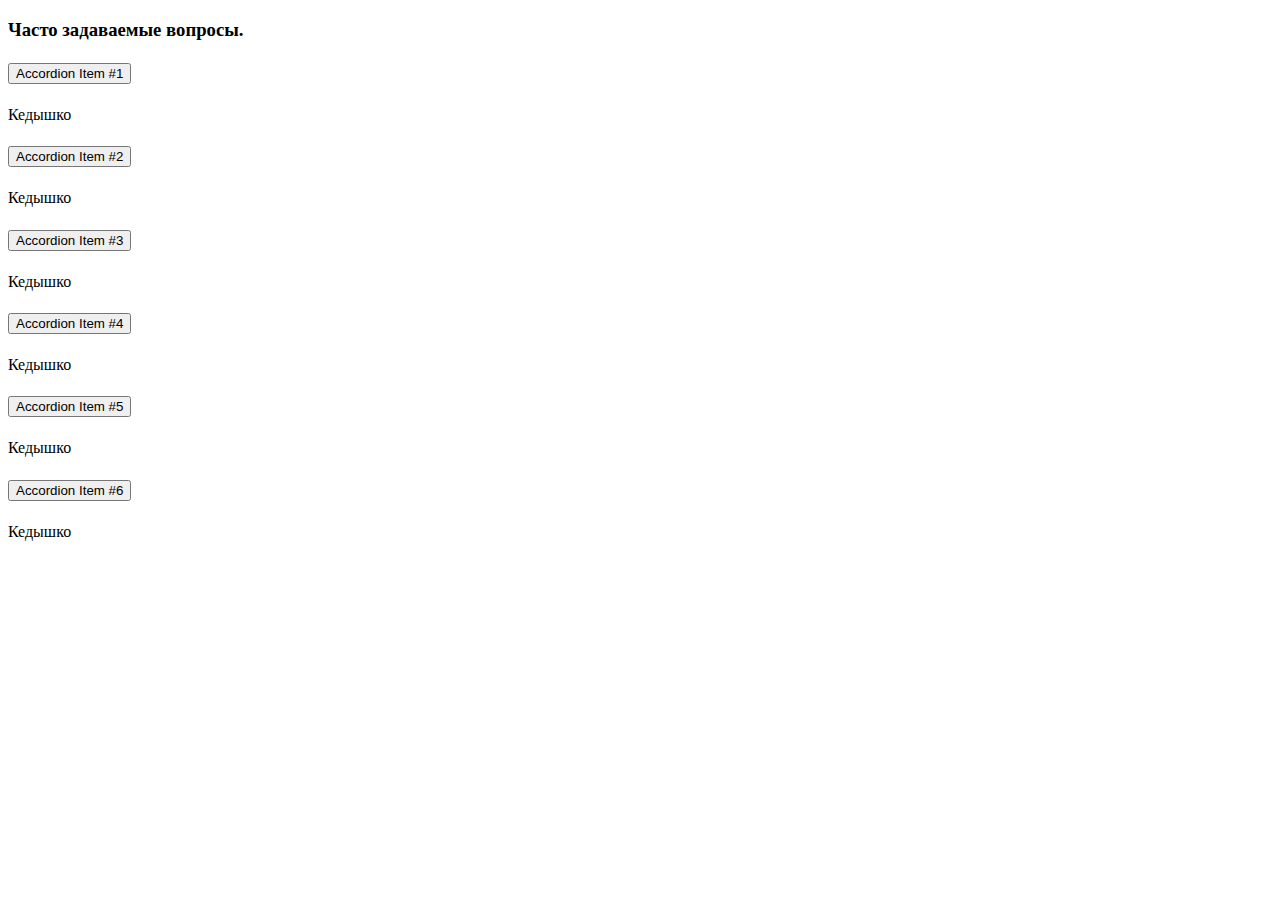
<file: faq/index.html>
<!DOCTYPE html>
<html lang="en">
  <head>
    <!-- Required meta tags -->
    <meta charset="utf-8" />
    <meta name="viewport" content="width=device-width, initial-scale=1" />

    <!-- Bootstrap CSS -->
    <link
      href="https://cdn.jsdelivr.net/npm/bootstrap@5.0.2/dist/css/bootstrap.min.css"
      rel="stylesheet"
      integrity="sha384-EVSTQN3/azprG1Anm3QDgpJLIm9Nao0Yz1ztcQTwFspd3yD65VohhpuuCOmLASjC"
      crossorigin="anonymous"
    />

    <title>Hello, world!</title>
  </head>
  <body>
    <section class="py-3 py-lg-5 text-center bg-dark">
      <div class="container">
        <h3 class="text-light mb-3 mb-lg-5">Часто задаваемые вопросы.</h3>
        <div class="accordion-item">
          <h5 class="accordion-header" id="panelsStayOpen-headingOne">
            <button
              class="accordion-button"
              type="button"
              data-bs-toggle="collapse"
              data-bs-target="#panelsStayOpen-collapseOne"
              aria-expanded="true"
              aria-controls="panelsStayOpen-collapseOne"
            >
              Accordion Item #1
            </button>
          </h5>
          <div
            id="panelsStayOpen-collapseOne"
            class="accordion-collapse collapse show"
            aria-labelledby="panelsStayOpen-headingOne"
          >
            <p class="accordion-body">Кедышко</p>
          </div>
        </div>
        <div class="accordion-item">
          <h5 class="accordion-header" id="panelsStayOpen-headingTwo">
            <button
              class="accordion-button collapsed"
              type="button"
              data-bs-toggle="collapse"
              data-bs-target="#panelsStayOpen-collapseTwo"
              aria-expanded="false"
              aria-controls="panelsStayOpen-collapseTwo"
            >
              Accordion Item #2
            </button>
          </h5>
          <div
            id="panelsStayOpen-collapseTwo"
            class="accordion-collapse collapse"
            aria-labelledby="panelsStayOpen-headingTwo"
          >
            <p class="accordion-body">Кедышко</p>
          </div>
        </div>
        <div class="accordion-item">
          <h5 class="accordion-header" id="panelsStayOpen-headingThree">
            <button
              class="accordion-button collapsed"
              type="button"
              data-bs-toggle="collapse"
              data-bs-target="#panelsStayOpen-collapseThree"
              aria-expanded="false"
              aria-controls="panelsStayOpen-collapseThree"
            >
              Accordion Item #3
            </button>
          </h5>
          <div
            id="panelsStayOpen-collapseThree"
            class="accordion-collapse collapse"
            aria-labelledby="panelsStayOpen-headingThree"
          >
            <p class="accordion-body">Кедышко</p>
          </div>
        </div>
        <div class="accordion-item">
          <h5 class="accordion-header" id="panelsStayOpen-headingFour">
            <button
              class="accordion-button collapsed"
              type="button"
              data-bs-toggle="collapse"
              data-bs-target="#panelsStayOpen-collapseFour"
              aria-expanded="false"
              aria-controls="panelsStayOpen-collapseFour"
            >
              Accordion Item #4
            </button>
          </h5>
          <div
            id="panelsStayOpen-collapseFour"
            class="accordion-collapse collapse"
            aria-labelledby="panelsStayOpen-headingFour"
          >
            <p class="accordion-body">Кедышко</p>
          </div>
        </div>
        <div class="accordion-item">
          <h5 class="accordion-header" id="panelsStayOpen-headingFive">
            <button
              class="accordion-button collapsed"
              type="button"
              data-bs-toggle="collapse"
              data-bs-target="#panelsStayOpen-collapseFive"
              aria-expanded="false"
              aria-controls="panelsStayOpen-collapseFive"
            >
              Accordion Item #5
            </button>
          </h5>
          <div
            id="panelsStayOpen-collapseFive"
            class="accordion-collapse collapse"
            aria-labelledby="panelsStayOpen-headingFuve"
          >
            <p class="accordion-body">Кедышко</p>
          </div>
        </div>
        <div class="accordion-item">
          <h5 class="accordion-header" id="panelsStayOpen-headingSix">
            <button
              class="accordion-button collapsed"
              type="button"
              data-bs-toggle="collapse"
              data-bs-target="#panelsStayOpen-collapseSix"
              aria-expanded="false"
              aria-controls="panelsStayOpen-collapseSix"
            >
              Accordion Item #6
            </button>
          </h5>
          <div
            id="panelsStayOpen-collapseSix"
            class="accordion-collapse collapse"
            aria-labelledby="panelsStayOpen-headingSix"
          >
            <p class="accordion-body">Кедышко</p>
          </div>
        </div>
      </div>
    </section>
    <script
      src="https://cdn.jsdelivr.net/npm/bootstrap@5.0.2/dist/js/bootstrap.min.js"
      integrity="sha384-cVKIPhGWiC2Al4u+LWgxfKTRIcfu0JTxR+EQDz/bgldoEyl4H0zUF0QKbrJ0EcQF"
      crossorigin="anonymous"
    ></script>
  </body>
</html>
</file>
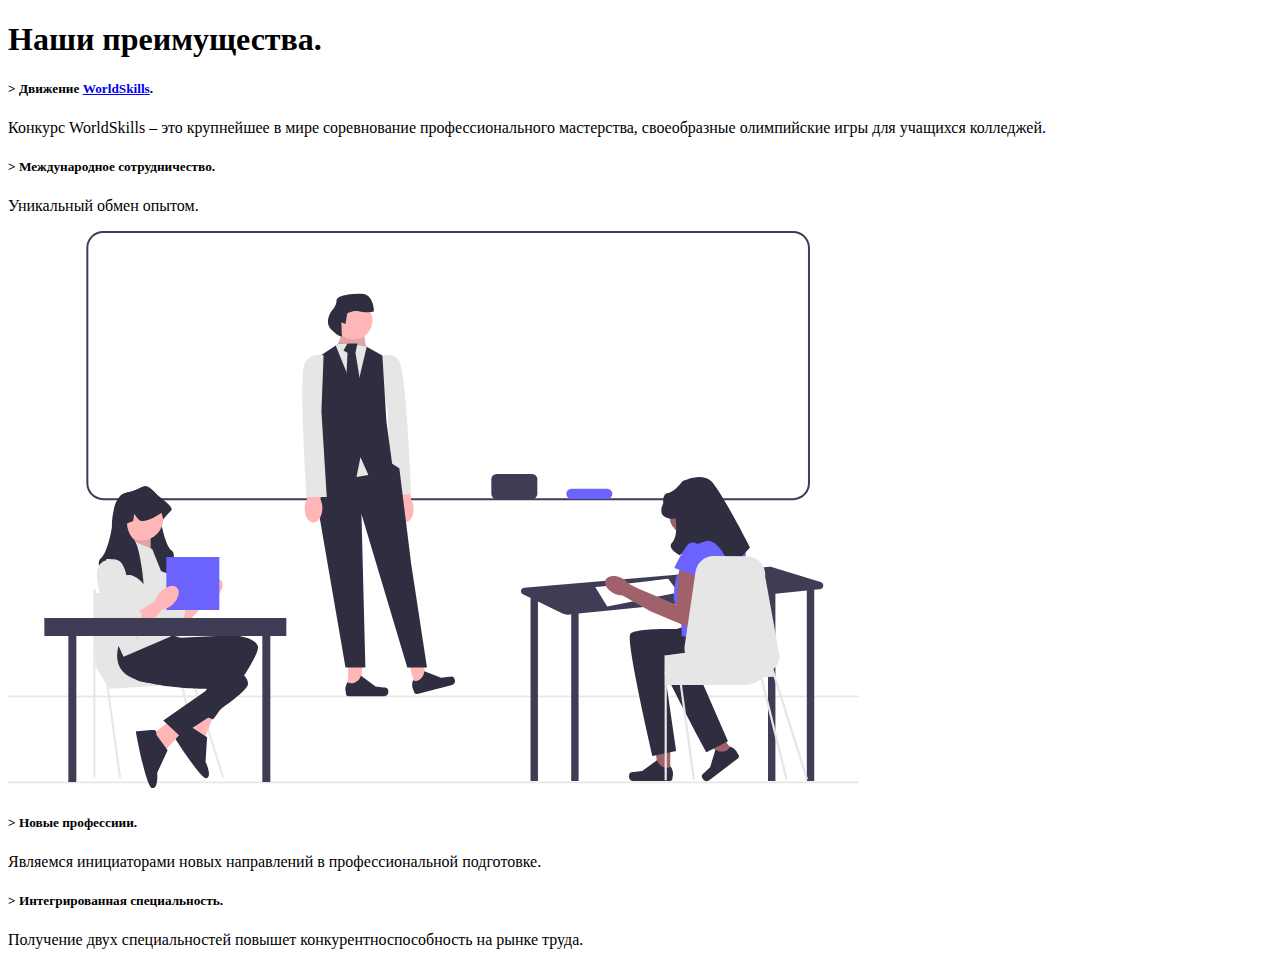
<file: features/index.html>
<!DOCTYPE html>
<html lang="en">
  <head>
    <!-- Required meta tags -->
    <meta charset="utf-8" />
    <meta name="viewport" content="width=device-width, initial-scale=1" />

    <!-- Bootstrap CSS -->
    <link
      href="https://cdn.jsdelivr.net/npm/bootstrap@5.0.2/dist/css/bootstrap.min.css"
      rel="stylesheet"
      integrity="sha384-EVSTQN3/azprG1Anm3QDgpJLIm9Nao0Yz1ztcQTwFspd3yD65VohhpuuCOmLASjC"
      crossorigin="anonymous"
    />

    <title>Hello, world!</title>
  </head>
  <body>
    <div class="py-sm-2 py-md-5 d-flex">
      <div class="container align-self-center">
        <h1 class="text-center my-5">Наши преимущества.</h1>
        <div class="row align-items-center">
          <div class="col-xs-12 col-sm-12 col-md-12 col-lg-4">
            <div class="py-3">
              <div>
                <h5>
                  <strong
                    >&gt; Движение
                    <a href="http://www.worldskills.by" target="_blank"
                      >WorldSkills</a
                    ></strong
                  >.
                </h5>

                <p class="lead">
                  Конкурс WorldSkills – это крупнейшее в мире соревнование
                  профессионального мастерства, своеобразные олимпийские игры
                  для учащихся колледжей.&nbsp;
                </p>
              </div>
            </div>
            <!-- /lc-block -->

            <div class="py-3">
              <div>
                <h5><strong>&gt; Международное сотрудничество.</strong></h5>
                <p class="lead">Уникальный обмен опытом.</p>
              </div>
            </div>
            <!-- /lc-block -->
          </div>
          <div class="col-xs-12 col-sm-12 col-md-12 col-lg-4 align-center">
            <div class="mb-2" style="width: 100%">
              <svg
                class="img-fluid"
                xmlns="http://www.w3.org/2000/svg"
                width="851.034"
                height="557.34684"
                viewBox="0 0 851.034 557.34684"
                xmlns:xlink="http://www.w3.org/1999/xlink"
              >
                <path
                  d="M785.20402,269.12891H95.10929c-9.25,0-16.77539-7.52539-16.77539-16.77637V16.77539c0-9.25,7.52539-16.77539,16.77539-16.77539H785.20402c9.25,0,16.77539,7.52539,16.77539,16.77539V252.35254c0,9.25098-7.52539,16.77637-16.77539,16.77637ZM95.10929,2c-8.14697,0-14.77539,6.62842-14.77539,14.77539V252.35254c0,8.14746,6.62842,14.77637,14.77539,14.77637H785.20402c8.14697,0,14.77539-6.62891,14.77539-14.77637V16.77539c0-8.14697-6.62842-14.77539-14.77539-14.77539H95.10929Z"
                  fill="#3f3d56"
                />
                <rect
                  id="uuid-263b34f6-e53d-4a47-8a77-761676d0b925"
                  y="550.55711"
                  width="851.034"
                  height="1.683"
                  fill="#e6e6e6"
                />
                <rect
                  id="uuid-0a545e7a-832f-43d1-b9c6-386a55f4d319"
                  y="464.55711"
                  width="851.034"
                  height="1.683"
                  fill="#e6e6e6"
                />
                <g>
                  <path
                    id="uuid-d8c62784-2451-42c9-9928-ca31af52a1cf-263"
                    d="M387.84012,277.7924c.6111,7.67992,5.06908,13.58982,9.95656,13.20011,4.88749-.38971,8.35284-6.93077,7.7405-14.61335-.20251-3.07223-1.13781-6.05129-2.72768-8.68793l-3.00018-32.50744-15.22478,1.73305,4.57404,31.86258c-1.15299,2.85593-1.6051,5.94649-1.31846,9.01298Z"
                    fill="#ffb6b6"
                  />
                  <path
                    d="M369.65265,126.13324s14.23183-7.53394,21.44832,3.72455,12.19715,133.02108,12.19715,133.02108l-20.0018,2.13549-3.79168-85.80267-9.85198-53.07844Z"
                    fill="#e6e6e6"
                  />
                  <g>
                    <polygon
                      points="340.11391 458.20431 351.70127 458.20318 357.21344 413.50859 340.11158 413.50978 340.11391 458.20431"
                      fill="#ffb6b6"
                    />
                    <path
                      d="M379.81365,457.94146h0c.36079,.60764,.55116,2.56882,.55116,3.27545h0c0,2.172-1.76073,3.9328-3.9328,3.9328h-35.88469c-1.48173,0-2.68297-1.20117-2.68297-2.68297v-1.49399s-1.77518-4.49023,1.8796-10.02469c0,0,4.54241,4.33356,11.32993-2.45396l2.00158-3.62601,14.48869,10.59629,8.03086,.98852c1.75699,.21625,3.31472-.03356,4.21849,1.48856h.00014Z"
                      fill="#2f2e41"
                    />
                  </g>
                  <g>
                    <polygon
                      points="407.16841 456.28595 418.39497 453.41695 412.67359 408.74865 396.10412 412.98257 407.16841 456.28595"
                      fill="#ffb6b6"
                    />
                    <path
                      d="M445.56792,446.20546h0c.49996,.49944,1.1698,2.35248,1.3447,3.03713h0c.53758,2.10442-.73257,4.24622-2.83706,4.78381l-34.76822,8.88157c-1.43562,.36673-2.89679-.49976-3.26354-1.93545l-.36977-1.44751s-2.83129-3.91116-.66002-10.178c0,0,5.47365,3.07447,10.37006-5.1818l1.04186-4.0086,16.66052,6.68062,8.02566-1.0299c1.75585-.22534,3.20328-.85292,4.45567,.39816l.00014-.00003Z"
                      fill="#2f2e41"
                    />
                  </g>
                  <polygon
                    points="330.5274 116.5252 329.97801 112.53821 336.50788 96.59024 354.44935 94.59675 358.32324 117.42831 330.5274 116.5252"
                    fill="#ffb6b6"
                  />
                  <polygon
                    points="330.5274 116.5252 329.97801 112.53821 336.50788 96.59024 354.44935 94.59675 358.32324 117.42831 330.5274 116.5252"
                    opacity=".1"
                  />
                  <polygon
                    points="309.59569 229.15772 301.6217 251.08618 307.60219 263.04715 337.50463 436.4813 357.38465 436.4813 353.4526 282.98211 399.30301 436.4813 418.97897 436.4813 403.15657 332.81951 391.32902 237.13171 384.15521 232.6999 349.46561 213.20976 309.59569 229.15772"
                    fill="#2f2e41"
                  />
                  <polygon
                    points="360.42983 244.10894 348.46886 246.10244 332.52089 208.22602 368.40382 208.22602 360.42983 244.10894"
                    fill="#e6e6e6"
                  />
                  <polygon
                    points="384.35179 234.14146 360.42983 244.10894 352.45585 226.16748 348.46886 246.10244 306.60544 232.62639 312.58593 208.22602 306.60544 128.48618 327.71662 114.41198 330.5274 112.53821 356.44284 114.53171 358.71546 115.76767 374.38431 124.49919 378.3713 190.28455 384.35179 234.14146"
                    fill="#2f2e41"
                  />
                  <polygon
                    points="358.71546 115.76767 347.47211 163.37236 327.71662 114.41198 330.5274 112.53821 356.44284 114.53171 358.71546 115.76767"
                    fill="#e6e6e6"
                  />
                  <polygon
                    points="339.49813 112.53821 335.51114 119.4047 339.49813 121.69353 337.50463 163.49619 345.47862 174.33659 353.4526 158.31478 347.47211 121.69353 349.46561 112.53821 339.49813 112.53821"
                    fill="#2f2e41"
                  />
                  <circle
                    cx="345.47862"
                    cy="89.61301"
                    r="18.93821"
                    fill="#ffb6b6"
                  />
                  <path
                    d="M333.37575,91.27425l4.09196,1.78584,1.78584-10.71504s7.14336-3.57168,12.50088-1.78584c5.35752,1.78584,14.28672,0,14.28672,0,0,0,0-17.8584-12.50088-17.8584-12.50088,0-25.00176,1.78584-25.00176,7.14336s-5.35752,10.71504-5.35752,10.71504c0,0-7.14336,10.71504,0,17.8584,7.14336,7.14336,10.71504,7.14336,10.71504,7.14336l-.52028-14.28672Z"
                    fill="#2f2e41"
                  />
                  <path
                    id="uuid-1d40315e-1854-4fa5-9562-6783f79e429d-264"
                    d="M296.62879,277.23211c-.20767,7.7014,3.59771,14.05116,8.49895,14.18252,4.90124,.13136,9.04142-6.00486,9.24813-13.70902,.12478-3.07637-.48897-6.13789-1.78994-8.92841l.46781-32.64224-15.32272,.10697,1.16561,32.1681c-1.44966,2.71738-2.22731,5.74249-2.26784,8.82207Z"
                    fill="#ffb6b6"
                  />
                  <path
                    d="M315.58593,124.46179s-12.95772-3.98699-18.93821,7.97398,1.9935,133.56423,1.9935,133.56423h20.11547l-5.33868-85.72033,2.16793-55.81789Z"
                    fill="#e6e6e6"
                  />
                </g>
                <g>
                  <path
                    d="M812.65719,351.00821l-48.32166-14.79238c-1.06882-.32716-2.19038-.4466-3.30415-.3518l-244.90187,20.84269c-3.49184,.29715-4.36942,5.00693-1.21895,6.54176l7.84468,3.82176h-.20917v182.95168h7.39199v-179.45234l24.58572,11.97763c1.88116,.91644,3.98046,1.29052,6.06233,1.08022l2.61589-.26422v166.65871h7.39199v-167.4054l189.41967-19.13326v186.53866h7.39199v-187.28535l31.41595-3.17331v190.45866h7.39199v-191.20535l5.7314-.57891c4.0236-.40645,4.57916-6.04575,.71223-7.22945Z"
                    fill="#3f3d56"
                  />
                  <path
                    d="M587.22595,355.98226c4.61999,0,72.99587-8.31599,72.99587-8.31599l10.16398,13.85998-71.14788,13.85998-12.01198-19.40397Z"
                    fill="#fff"
                  />
                  <g>
                    <polygon
                      points="662.26939 542.91667 650.39 542.89512 644.81757 497.06436 662.35045 497.09569 662.26939 542.91667"
                      fill="#a0616a"
                    />
                    <path
                      d="M621.56955,542.57731h0c-.37095,.62232-.56957,2.63259-.57082,3.35703h0c-.00382,2.22674,1.79818,4.03501,4.02499,4.03884l36.78911,.06316c1.51907,.00261,2.7527-1.22673,2.75531-2.74587l.00263-1.53165s1.82782-4.60028-1.90933-10.28065c0,0-4.66452,4.43479-11.61116-2.53575l-2.04565-3.72093-14.87251,10.83785-8.23501,.9993c-1.80165,.21861-3.39821-.04024-4.32743,1.51866h-.00014Z"
                      fill="#2f2e41"
                    />
                  </g>
                  <g>
                    <polygon
                      points="726.02735 521.60456 716.65452 528.67376 684.92538 495.88695 698.75852 485.45309 726.02735 521.60456"
                      fill="#a0616a"
                    />
                    <path
                      d="M693.75683,545.61506h0c.07894,.71161,1.12159,2.41402,1.55275,2.98556h0c1.32526,1.75677,3.82374,2.10662,5.58057,.78132l29.02444-21.89533c1.19846-.90409,1.43715-2.60858,.53302-3.80709l-.91157-1.20838s-1.30394-4.71495-7.63691-6.96136c0,0-1.02986,6.27668-10.66123,4.92822l-3.83137-1.71153-5.2534,17.41094-5.89241,5.69963c-1.28915,1.24695-2.70151,1.99536-2.50376,3.77794l-.00011,.00009Z"
                      fill="#2f2e41"
                    />
                  </g>
                  <path
                    d="M701.20012,284.7398c0,10.95483-8.88064,19.83547-19.83547,19.83547-10.95483,0-19.83547-8.88064-19.83547-19.83547s8.88064-19.83547,19.83547-19.83547,19.83547,8.88064,19.83547,19.83547Z"
                    fill="#a0616a"
                  />
                  <path
                    d="M699.33129,399.1067s-73.0319-4.13388-77.16578,4.13388c-4.13388,8.26776,22.34833,121.83338,22.34833,121.83338l23.62655-4.95175-11.52587-79.6767s60.94342,16.14005,69.21118-3.1514c8.26776-19.29144,5.88766-26.47475,5.88766-26.47475l-32.38207-11.71266Z"
                    fill="#2f2e41"
                  />
                  <path
                    d="M718.04278,385.22869s-71.52378,15.33281-73.3233,24.3996,53.78128,111.58133,53.78128,111.58133l21.47498-11.02537-32.19248-73.78934s63.04198-.55653,65.91197-21.34785c2.86999-20.79132-1.32556-27.08911-1.32556-27.08911l-34.3269-2.72925Z"
                    fill="#2f2e41"
                  />
                  <path
                    d="M726.20152,307.47234h-34.36221l-23.51213,38.58289s-5.51184,24.93349,0,27.62431c5.51184,2.69082,5.51184,31.62799,5.51184,31.62799l57.87433,5.51184s8.26776-86.8115,5.51184-95.07926c-2.75592-8.26776-11.02368-8.26776-11.02368-8.26776Z"
                    fill="#6c63ff"
                  />
                  <path
                    d="M671.77208,332.96463l-3.44492,40.71481-38.74748-16.44473-9.24771-4.6509c-1.81128-2.36188-4.16183-4.25556-6.85504-5.52279-6.69735-3.264-13.80747-2.4555-15.8841,1.80514-2.07668,4.26063,1.66736,10.35956,8.36279,13.62153,2.6583,1.34088,5.59915,2.02531,8.57642,1.99632l27.05797,15.36813,.03186-.06012,.11996,.21419,42.43185,17.72245,9.76312-53.44911-22.16474-11.31492Z"
                    fill="#a0616a"
                  />
                  <path
                    d="M667.63821,287.49192s-20.6694,2.75592-12.40164-15.15756c0,0-1.2606-9.71082,4.88154-10.36725,6.14214-.65643,14.4099-11.68011,14.4099-11.68011,0,0,18.95509-9.64572,28.76899,0,9.8139,9.64572,38.75106,66.14209,38.75106,66.14209l-19.29144,20.6694s-11.59783-30.48873-25.09036-26.95703c-13.49253,3.5317-25.89417,14.06171-25.89417,14.06171,0,0-13.6928-6.8525-7.53538-12.82513s3.4015-23.88612,3.4015-23.88612Z"
                    fill="#2f2e41"
                  />
                  <path
                    d="M695.19741,317.80704s-9.64572-12.40164-16.53552-2.75592c-6.8898,9.64572-12.40164,22.04736-12.40164,22.04736l27.55921,9.64572,1.37796-28.93717Z"
                    fill="#6c63ff"
                  />
                  <path
                    d="M799.83575,547.27902l-32.01899-101.77021,.00468-.00034h.07394l-.12937-.16637-.00282-.00361-2.28061-7.24885,.00113-.0009c3.47424-2.99375,5.83968-7.27186,6.31092-12.19685l-14.63616-80.49862c1.00718-10.5706-7.0963-19.81058-17.71303-20.18945l-33.02369-.08313c-9.3878-.33263-17.51903,6.44949-18.88653,15.74497l-.72994,4.93412-10.11779,68.82863c-.36962,2.47625-.22175,4.91573,.36037,7.19798l-7.28111,.95175-2.20837,.29563-8.7318,1.1365-.02769,.00925-1.09031,.13862h-1.18275v29.56795h.07394v94.50658c0,.60976,.49894,1.10875,1.10881,1.10875,.61906,0,1.118-.499,1.118-1.10875v-94.50658h12.95448l12.92673,94.39559c.08318,.55449,.55438,.96099,1.10881,.96099,.04619,0,.10163,0,.14781-.00925,.60987-.08313,1.03487-.64675,.95175-1.25662l-12.88054-94.09072h62.15733c6.17174,0,11.89073-1.95853,16.54743-5.31209l24.64454,99.53455c.12825,.50373,.58088,.83839,1.07785,.83839,.09074,0,.18312-.01083,.27527-.03418,.59555-.15159,.95558-.75752,.80421-1.35306l-24.88288-100.49712c.33093-.27589,.66192-.57005,.97453-.87347l9.89305-.58179,32.1857,102.30011c.14939,.47497,.58821,.77929,1.06127,.77929,.11059,0,.22305-.01681,.3342-.05166,.58635-.18475,.9121-.80974,.72763-1.39604Zm-36.46799-107.61017c.08313-.04625,.15706-.10174,.231-.14798l.00056-.00045,.23777,.75571-.46933-.60728Z"
                    fill="#e6e6e6"
                  />
                </g>
                <g>
                  <g>
                    <polygon
                      points="171.56525 374.77477 193.11428 361.07087 201.87509 366.35537 171.56525 401.18319 171.56525 374.77477"
                      fill="#ffb6b6"
                    />
                    <path
                      d="M142.09734,321.73254s-14.31298,3.36776-7.57746,22.73238c6.73552,19.36462,28.62597,59.77775,35.36149,57.25193,6.73552-2.52582,7.57746-27.78403,7.57746-27.78403,0,0-.84194,.84194-4.2097-2.52582s-3.36776-1.82973-3.36776-5.54554-2.75454-6.47034-2.75454-6.47034l-3.13904-6.50681s0-30.30985-12.6291-31.99373-9.26134,.84194-9.26134,.84194Z"
                      fill="#e6e6e6"
                    />
                    <ellipse
                      cx="202.71703"
                      cy="359.19888"
                      rx="14.31298"
                      ry="8.84037"
                      transform="translate(-194.61752 248.54951) rotate(-45)"
                      fill="#ffb6b6"
                    />
                  </g>
                  <g>
                    <polygon
                      points="86.34807 433.29001 101.05215 457.62779 186.74142 452.55742 163.92475 423.14927 86.34807 433.29001"
                      fill="#e6e6e6"
                    />
                    <path
                      d="M111.95221,547.11985c-.49911,0-.93386-.36839-1.00343-.87642l-25.60538-187.00708c-.07601-.55507,.31219-1.06656,.86701-1.14232,.55457-.08021,1.06607,.31195,1.14232,.86701l25.60538,187.00708c.07601,.55507-.31219,1.06656-.86701,1.14232-.04679,.00644-.09309,.00941-.13889,.00941Z"
                      fill="#e6e6e6"
                    />
                    <path
                      d="M86.34807,547.35752c-.56002,0-1.01407-.45406-1.01407-1.01407v-187.20861c0-.56002,.45406-1.01407,1.01407-1.01407,.56002,0,1.01407,.45406,1.01407,1.01407v187.20861c0,.56002-.45406,1.01407-1.01407,1.01407Z"
                      fill="#e6e6e6"
                    />
                    <path
                      d="M214.88174,546.61331c-.43103,0-.83087-.27729-.96703-.71005l-60.59094-192.58449c-.1681-.53427,.12874-1.1037,.66301-1.27205,.53402-.16736,1.1037,.12924,1.27155,.66301l60.59094,192.58449c.1681,.53427-.12874,1.1037-.66301,1.27205-.10126,.03169-.20376,.04704-.30452,.04704Z"
                      fill="#e6e6e6"
                    />
                    <path
                      d="M196.37439,546.85049c-.45282,0-.86528-.30501-.98214-.76402l-42.08408-169.96935c-.1379-.54269,.19014-1.09478,.73283-1.23293,.54442-.13716,1.09478,.19014,1.23293,.73283l42.08408,169.96935c.1379,.54269-.19014,1.09478-.73283,1.23293-.08393,.02129-.1681,.03119-.2508,.03119Z"
                      fill="#e6e6e6"
                    />
                    <polygon
                      points="86.34807 362.11717 156.57271 361.03722 169.50216 434.81112 87.36214 434.81112 86.34807 362.11717"
                      fill="#e6e6e6"
                    />
                  </g>
                  <g>
                    <polygon
                      points="194.26591 470.59655 176.56797 501.75497 197.11665 506.27891 205.68358 484.11776 194.26591 470.59655"
                      fill="#ffb6b6"
                    />
                    <path
                      d="M182.92462,495.87253s-.68769-5.08127-4.73068-3.46879c-4.04299,1.61247-15.71126,7.60503-15.71126,7.60503,0,0,30.43363,49.4508,36.20933,47.14726,5.7757-2.30353-1.13827-16.28208-1.13827-16.28208l1.52597-24.70853-16.1551-10.29289Z"
                      fill="#2f2e41"
                    />
                    <path
                      d="M115.9972,410.13626s-6.31455,29.04694,13.05007,39.15022c19.36462,10.10328,85.45693-14.73395,85.45693-14.73395l-30.30985,45.41505,21.0485,8.46912s47.99059-63.14551,44.62283-73.24879c-3.36776-10.10328-26.10015-10.94522-26.10015-10.94522l-51.35835,2.52582-13.47104-4.2097-42.93895,7.57746Z"
                      fill="#2f2e41"
                    />
                  </g>
                  <g>
                    <polygon
                      points="168.08352 484.4253 140.26086 507.00768 157.75463 518.69879 173.79831 501.17426 168.08352 484.4253"
                      fill="#ffb6b6"
                    />
                    <path
                      d="M148.32224,503.84158s1.20844-4.98316-3.14413-4.9524c-4.35257,.03076-17.40151,1.36661-17.40151,1.36661,0,0,10.35295,57.13496,16.57091,57.09102,6.21796-.04394,4.86453-15.58006,4.86453-15.58006l10.41237-22.45936-11.30217-15.46582Z"
                      fill="#2f2e41"
                    />
                    <path
                      d="M117.181,399.62925s-16.45134,24.75786-2.09067,41.21496,84.95984,17.37244,84.95984,17.37244l-44.7577,31.27238,16.52375,15.54771s67.67815-41.35361,68.21767-51.98973-20.32807-19.69226-20.32807-19.69226l-48.75657-16.33576-11.01569-8.82298-42.75257-8.56676Z"
                      fill="#2f2e41"
                    />
                  </g>
                  <path
                    d="M159.4433,342.28438s-15.99686-5.89358-23.57432-5.89358c-.72406,0-1.43974,.08417-2.15536,.23572-4.84958,1.02719-9.31186,5.19481-11.45037,7.46801-.83356,.89245-1.31342,1.49025-1.31342,1.49025,0,0,.05051-.58094,.15154-1.59971,.49672-5.35473,2.33214-22.92601,5.62415-34.17432,1.17869-4.01607,2.53425-7.22386,4.09182-8.78143,3.62876-3.63719,5.30421-7.99843,6.07878-11.24831,.65674-2.78687,.65674-4.74855,.65674-4.74855l-6.13773-2.6437-1.13665-7.42592c-.20206,.8756-1.1366,2.58476-4.27702,5.85992-.26943,.2778-.56414,.51357-.87565,.71563-4.52964,2.84576-13.7657-2.10485-18.7416-5.22004,2.07119-7.19858,5.82626-13.78256,12.64596-14.86021,15.99686-2.52582,15.99686-11.78716,26.10015-1.68388,.83351,.83351,1.67545,1.63337,2.51739,2.40794,3.23307,6.17986,4.41176,14.46453,4.83273,20.22342,.30314,4.03287,.22734,6.83655,.22734,6.83655,0,0,4.2097,25.25821,10.94522,30.30985,6.73552,5.05164-4.2097,22.73238-4.2097,22.73238Z"
                    fill="#2f2e41"
                  />
                  <polygon
                    points="128.29151 301.87125 116.91538 318.55786 142.6045 325.44557 142.6045 301.87125 128.29151 301.87125"
                    fill="#ffb6b6"
                  />
                  <polygon
                    points="128.29151 301.87125 116.91538 318.55786 142.6045 325.44557 142.6045 301.87125 128.29151 301.87125"
                    opacity=".1"
                  />
                  <path
                    d="M144.20219,317.94381l-24.41626-10.10328s-32.83567,14.31298-30.30985,42.09701,26.10015,75.77462,26.10015,75.77462l47.14865-20.20656-5.05164-53.88417-13.47104-33.67761Z"
                    fill="#e6e6e6"
                  />
                  <circle
                    cx="133.73351"
                    cy="287.78009"
                    r="21.54104"
                    fill="#ffb6b6"
                  />
                  <path
                    d="M162.81106,279.9808c-4.2097,4.2097-7.57746,8.4194-7.57746,8.4194l-1.68388-6.73552s-.38731,.28623-1.06928,.74091c-2.66894,1.81857-9.83386,6.3903-15.58432,7.3754-2.55948,.43777-4.83273,.15992-6.31455-1.38079-3.14042-3.27516-4.07496-4.98432-4.27702-5.85992l-1.13665,7.42592-6.13773,2.6437s0,9.24449,6.73552,15.99686c.32837,.32837,.64831,.73248,.95982,1.20397,3.21622,4.84958,5.52313,16.72092,6.98809,26.81577,1.29657,8.97511,1.9196,16.53572,1.9196,16.53572,0,0-6.37344-7.98158-13.36996-9.06771-.38731-.05894-.77462-.10103-1.16188-.10946-.12631-.0168-.261-.0168-.38731-.0168-7.57746,0-23.57432,5.89358-23.57432,5.89358,0,0-10.94522-17.68074-4.2097-22.73238s10.94522-30.30985,10.94522-30.30985c0,0-.27785-10.81053,2.50897-20.50127,2.07119-7.19858,5.82626-13.78256,12.64596-14.86021,15.99686-2.52582,15.99686-11.78716,26.10015-1.68388,.83351,.83351,1.67545,1.63337,2.51739,2.40794,9.41288,8.65517,19.02788,13.9341,15.16335,17.79863Z"
                    fill="#2f2e41"
                  />
                  <rect
                    x="60.3339"
                    y="393"
                    width="8"
                    height="158"
                    fill="#3f3d56"
                  />
                  <rect
                    x="254.3339"
                    y="393"
                    width="8"
                    height="158"
                    fill="#3f3d56"
                  />
                  <rect
                    x="158.3339"
                    y="326"
                    width="53"
                    height="53"
                    fill="#6c63ff"
                  />
                  <g>
                    <polygon
                      points="127.78436 382.35224 149.33339 368.64833 158.09421 373.93283 127.78436 408.76065 127.78436 382.35224"
                      fill="#ffb6b6"
                    />
                    <path
                      d="M98.31645,329.31001s-14.31298,3.36776-7.57746,22.73238c6.73552,19.36462,28.62597,59.77775,35.36149,57.25193,6.73552-2.52582,7.57746-27.78403,7.57746-27.78403,0,0-.84194,.84194-4.2097-2.52582s-3.36776-1.82973-3.36776-5.54554c0-3.71581-2.75454-6.47034-2.75454-6.47034l-3.13904-6.50681s0-30.30985-12.6291-31.99373c-12.6291-1.68388-9.26134,.84194-9.26134,.84194Z"
                      fill="#e6e6e6"
                    />
                    <ellipse
                      cx="158.93615"
                      cy="366.77634"
                      rx="14.31298"
                      ry="8.84037"
                      transform="translate(-212.79872 219.81113) rotate(-45)"
                      fill="#ffb6b6"
                    />
                  </g>
                  <rect
                    x="36.3339"
                    y="387"
                    width="242"
                    height="18"
                    fill="#3f3d56"
                  />
                </g>
                <rect
                  x="483.3339"
                  y="243"
                  width="46"
                  height="25"
                  rx="5.12992"
                  ry="5.12992"
                  fill="#3f3d56"
                />
                <rect
                  x="558.3339"
                  y="257.74015"
                  width="46"
                  height="10.25985"
                  rx="5.12992"
                  ry="5.12992"
                  fill="#6c63ff"
                />
              </svg>
            </div>
          </div>
          <div class="col-xs-12 col-sm-12 col-md-12 col-lg-4">
            <div class="py-3">
              <div>
                <h5><strong>&gt; Новые профессиии.</strong></h5>

                <p class="lead">
                  Являемся инициаторами новых направлений в профессиональной
                  подготовке.&nbsp;
                </p>
              </div>
            </div>
            <!-- /lc-block -->

            <div class="py-3">
              <div>
                <h5><strong>&gt; Интегрированная специальность.</strong></h5>

                <p class="lead">
                  Получение двух специальностей повышет конкурентноспособность
                  на рынке труда.&nbsp;
                </p>
              </div>
            </div>
            <!-- /lc-block -->
          </div>
        </div>
      </div>
    </div>
    <script
      src="https://cdn.jsdelivr.net/npm/bootstrap@5.0.2/dist/js/bootstrap.min.js"
      integrity="sha384-cVKIPhGWiC2Al4u+LWgxfKTRIcfu0JTxR+EQDz/bgldoEyl4H0zUF0QKbrJ0EcQF"
      crossorigin="anonymous"
    ></script>
  </body>
</html>
</file>
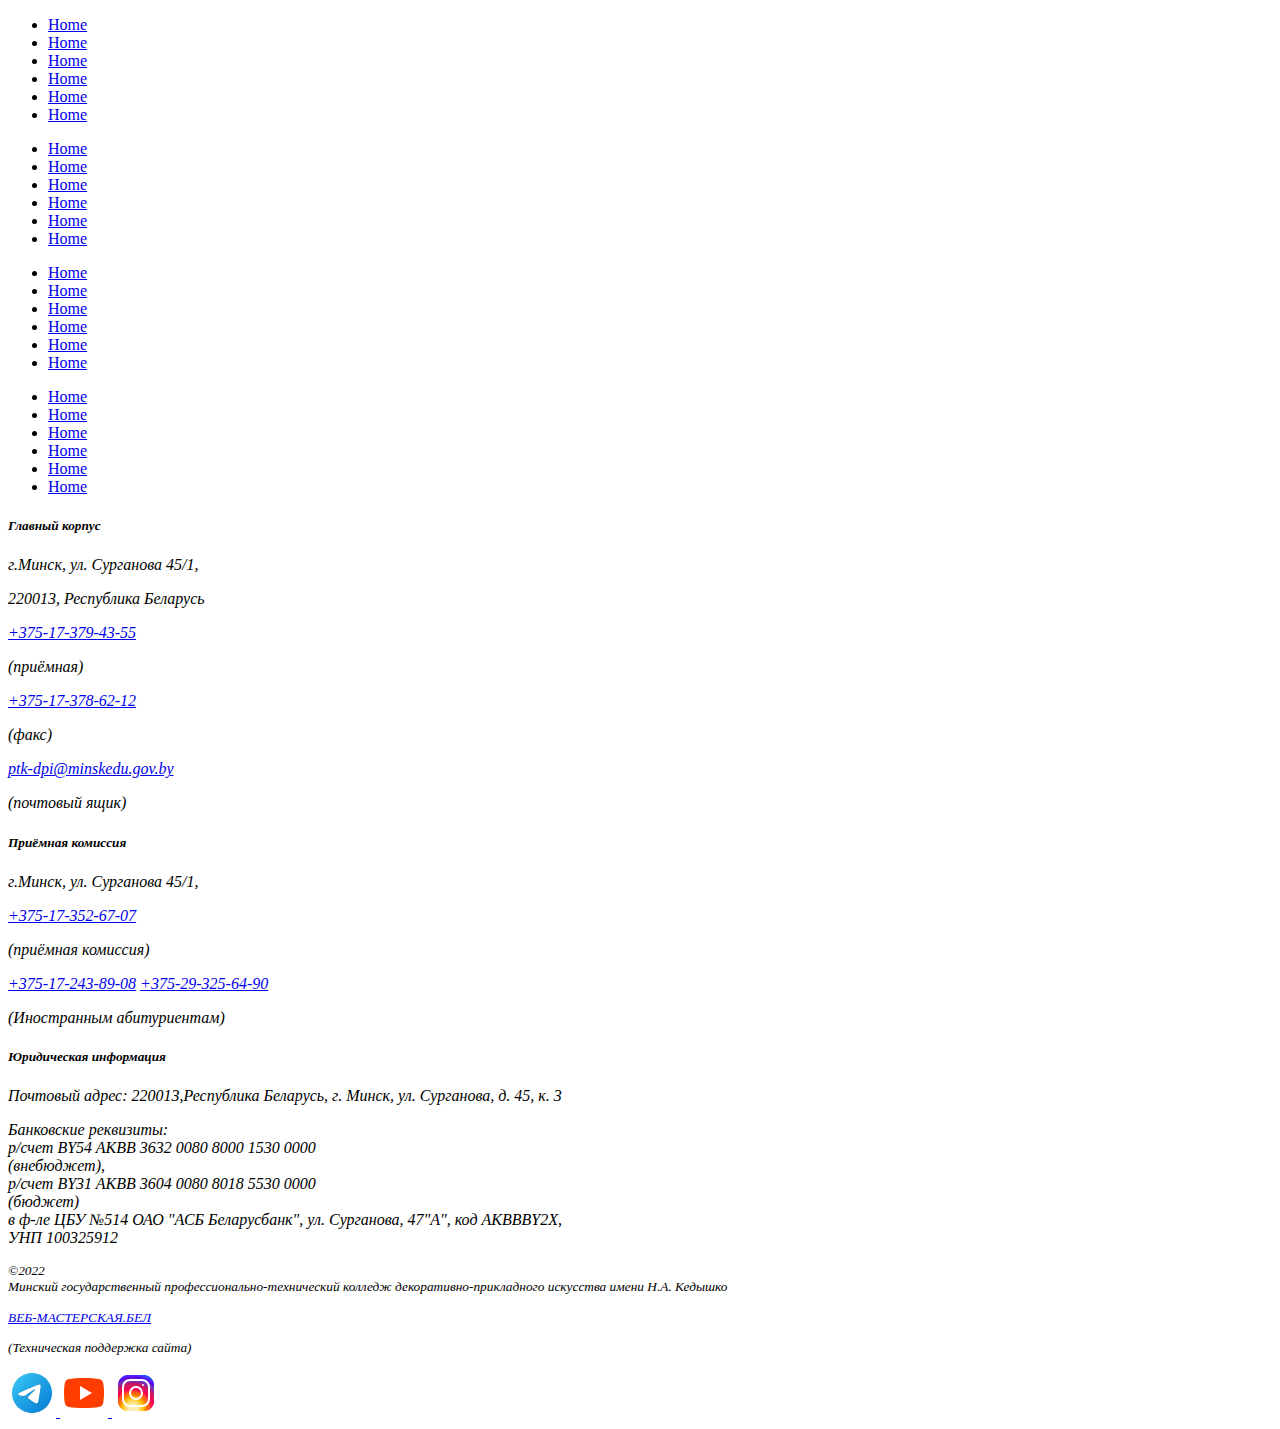
<file: footer/index.html>
<!DOCTYPE html>
<html lang="en">
  <head>
    <!-- Required meta tags -->
    <meta charset="utf-8" />
    <meta name="viewport" content="width=device-width, initial-scale=1" />

    <!-- Bootstrap CSS -->
    <link
      href="https://cdn.jsdelivr.net/npm/bootstrap@5.0.2/dist/css/bootstrap.min.css"
      rel="stylesheet"
      integrity="sha384-EVSTQN3/azprG1Anm3QDgpJLIm9Nao0Yz1ztcQTwFspd3yD65VohhpuuCOmLASjC"
      crossorigin="anonymous"
    />
    <link rel="stylesheet" href="style.css" />

    <title>Hello, world!</title>
  </head>
  <body>
    <footer class="bg-dark py-2">
      <div class="container">
        <nav class="row py-3 border-bottom text-center border-light">
          <ul class="col-6 col-md-3 c nav">
            <li class="menu-item w-100">
              <a href="#" class="nav-link p-2 text-white thick-3">Home</a>
            </li>
            <li class="menu-item w-100">
              <a href="#" class="nav-link p-2 text-white thick-3">Home</a>
            </li>
            <li class="menu-item w-100">
              <a href="#" class="nav-link p-2 text-white thick-3">Home</a>
            </li>
            <li class="menu-item w-100">
              <a href="#" class="nav-link p-2 text-white thick-3">Home</a>
            </li>
            <li class="menu-item w-100">
              <a href="#" class="nav-link p-2 text-white thick-3">Home</a>
            </li>
            <li class="menu-item w-100">
              <a href="#" class="nav-link p-2 text-white thick-3">Home</a>
            </li>
          </ul>
          <ul class="col-6 col-md-3 nav">
            <li class="menu-item w-100">
              <a href="#" class="nav-link p-2 text-white thick-3">Home</a>
            </li>
            <li class="menu-item w-100">
              <a href="#" class="nav-link p-2 text-white thick-3">Home</a>
            </li>
            <li class="menu-item w-100">
              <a href="#" class="nav-link p-2 text-white thick-3">Home</a>
            </li>
            <li class="menu-item w-100">
              <a href="#" class="nav-link p-2 text-white thick-3">Home</a>
            </li>
            <li class="menu-item w-100">
              <a href="#" class="nav-link p-2 text-white thick-3">Home</a>
            </li>
            <li class="menu-item w-100">
              <a href="#" class="nav-link p-2 text-white thick-3">Home</a>
            </li>
          </ul>
          <ul class="col-6 col-md-3 nav">
            <li class="menu-item w-100">
              <a href="#" class="nav-link p-2 text-white thick-3">Home</a>
            </li>
            <li class="menu-item w-100">
              <a href="#" class="nav-link p-2 text-white thick-3">Home</a>
            </li>
            <li class="menu-item w-100">
              <a href="#" class="nav-link p-2 text-white thick-3">Home</a>
            </li>
            <li class="menu-item w-100">
              <a href="#" class="nav-link p-2 text-white thick-3">Home</a>
            </li>
            <li class="menu-item w-100">
              <a href="#" class="nav-link p-2 text-white thick-3">Home</a>
            </li>
            <li class="menu-item w-100">
              <a href="#" class="nav-link p-2 text-white thick-3">Home</a>
            </li>
          </ul>
          <ul class="col-6 col-md-3 nav">
            <li class="menu-item w-100">
              <a href="#" class="nav-link p-2 text-white thick-3">Home</a>
            </li>
            <li class="menu-item w-100">
              <a href="#" class="nav-link p-2 text-white thick-3">Home</a>
            </li>
            <li class="menu-item w-100">
              <a href="#" class="nav-link p-2 text-white thick-3">Home</a>
            </li>
            <li class="menu-item w-100">
              <a href="#" class="nav-link p-2 text-white thick-3">Home</a>
            </li>
            <li class="menu-item w-100">
              <a href="#" class="nav-link p-2 text-white thick-3">Home</a>
            </li>
            <li class="menu-item w-100">
              <a href="#" class="nav-link p-2 text-white thick-3">Home</a>
            </li>
          </ul>
        </nav>
        <address class="row text-center py-3">
          <div class="col col-sm-12 col-md-6">
            <h5 class="text-light mb-4">Главный корпус</h5>
            <p class="text-light">г.Минск, ул. Сурганова 45/1,</p>
            <p class="text-light">220013, Республика Беларусь</p>
            <a
              class="nav-link text-light text-decoration-underline thick-3"
              href="tel:+375173794355"
              >+375-17-379-43-55</a
            >
            <p class="text-light">(приёмная)</p>
            <a
              class="nav-link text-light text-decoration-underline thick-3"
              href="fax:+375173786212"
              >+375-17-378-62-12</a
            >
            <p class="text-light">(факс)</p>
            <a
              class="nav-link text-light text-decoration-underline thick-3"
              href="mailto:ptk-dpi@minskedu.gov.by"
              >ptk-dpi@minskedu.gov.by</a
            >
            <p class="text-light">(почтовый ящик)</p>
          </div>
          <div class="col col-sm-12 col-md-6">
            <h5 class="text-light mb-4">Приёмная комиссия</h5>
            <p class="text-light">г.Минск, ул. Сурганова 45/1,</p>
            <a
              class="nav-link text-light text-decoration-underline thick-3"
              href="tel:+375173526707"
              >+375-17-352-67-07</a
            >
            <p class="text-light">(приёмная комиссия)</p>
            <a
              class="nav-link text-light text-decoration-underline thick-3"
              href="tel:+375172438908"
              >+375-17-243-89-08</a
            >
            <a
              class="nav-link text-light text-decoration-underline thick-3"
              href="tel:+375293256490"
              >+375-29-325-64-90</a
            >
            <p class="text-light">(Иностранным абитуриентам)</p>
          </div>
          <div class="col-sm-12 col-md-6">
            <h5 class="text-light mb-4">Юридическая информация</h5>
            <p class="text-light">
              Почтовый адрес: 220013,Республика Беларусь, г. Минск, ул.
              Сурганова, д. 45, к. 3
            </p>
            <p class="text-light small">
              Банковские реквизиты: <br />
              р/счет BY54 AKBB 3632 0080 8000 1530 0000 <br />
              (внебюджет), <br />
              р/счет BY31 AKBB 3604 0080 8018 5530 0000 <br />
              (бюджет) <br />
              в ф-ле ЦБУ №514 ОАО "АСБ Беларусбанк", ул. Сурганова, 47"А", код
              AKBBBY2X, <br />
              УНП 100325912
            </p>
          </div>
          <div class="col-sm-12 col-md-6">
            <small>
              <p class="text-light">
                &copy;2022 <br />
                Минский государственный профессионально-технический колледж
                декоративно-прикладного искусства имени Н.А. Кедышко
              </p>
              <a class="text-white thick-3" href="https://веб-мастерская.бел/"
                >ВЕБ-МАСТЕРСКАЯ.БЕЛ</a
              >
              <p class="text-light">(Техническая поддержка сайта)</p>
            </small>
          </div>
        </address>
        <nav class="d-flex justify-content-center align-items-center">
          <a
            class="telegram"
            href="https://t.me/ptkdpi"
            rel="nofollow"
            rel="noopener"
            rel="noreferrer"
            target="_blank"
          >
            <svg
              xmlns="http://www.w3.org/2000/svg"
              x="0px"
              y="0px"
              width="48"
              height="48"
              viewBox="0 0 48 48"
              style="fill: #000000"
            >
              <linearGradient
                id="BiF7D16UlC0RZ_VqXJHnXa_oWiuH0jFiU0R_gr1"
                x1="9.858"
                x2="38.142"
                y1="9.858"
                y2="38.142"
                gradientUnits="userSpaceOnUse"
              >
                <stop offset="0" stop-color="#33bef0"></stop>
                <stop offset="1" stop-color="#0a85d9"></stop>
              </linearGradient>
              <path
                fill="url(#BiF7D16UlC0RZ_VqXJHnXa_oWiuH0jFiU0R_gr1)"
                d="M44,24c0,11.045-8.955,20-20,20S4,35.045,4,24S12.955,4,24,4S44,12.955,44,24z"
              ></path>
              <path
                d="M10.119,23.466c8.155-3.695,17.733-7.704,19.208-8.284c3.252-1.279,4.67,0.028,4.448,2.113	c-0.273,2.555-1.567,9.99-2.363,15.317c-0.466,3.117-2.154,4.072-4.059,2.863c-1.445-0.917-6.413-4.17-7.72-5.282	c-0.891-0.758-1.512-1.608-0.88-2.474c0.185-0.253,0.658-0.763,0.921-1.017c1.319-1.278,1.141-1.553-0.454-0.412	c-0.19,0.136-1.292,0.935-1.745,1.237c-1.11,0.74-2.131,0.78-3.862,0.192c-1.416-0.481-2.776-0.852-3.634-1.223	C8.794,25.983,8.34,24.272,10.119,23.466z"
                opacity=".05"
              ></path>
              <path
                d="M10.836,23.591c7.572-3.385,16.884-7.264,18.246-7.813c3.264-1.318,4.465-0.536,4.114,2.011	c-0.326,2.358-1.483,9.654-2.294,14.545c-0.478,2.879-1.874,3.513-3.692,2.337c-1.139-0.734-5.723-3.754-6.835-4.633	c-0.86-0.679-1.751-1.463-0.71-2.598c0.348-0.379,2.27-2.234,3.707-3.614c0.833-0.801,0.536-1.196-0.469-0.508	c-1.843,1.263-4.858,3.262-5.396,3.625c-1.025,0.69-1.988,0.856-3.664,0.329c-1.321-0.416-2.597-0.819-3.262-1.078	C9.095,25.618,9.075,24.378,10.836,23.591z"
                opacity=".07"
              ></path>
              <path
                fill="#fff"
                d="M11.553,23.717c6.99-3.075,16.035-6.824,17.284-7.343c3.275-1.358,4.28-1.098,3.779,1.91	c-0.36,2.162-1.398,9.319-2.226,13.774c-0.491,2.642-1.593,2.955-3.325,1.812c-0.833-0.55-5.038-3.331-5.951-3.984	c-0.833-0.595-1.982-1.311-0.541-2.721c0.513-0.502,3.874-3.712,6.493-6.21c0.343-0.328-0.088-0.867-0.484-0.604	c-3.53,2.341-8.424,5.59-9.047,6.013c-0.941,0.639-1.845,0.932-3.467,0.466c-1.226-0.352-2.423-0.772-2.889-0.932	C9.384,25.282,9.81,24.484,11.553,23.717z"
              ></path>
            </svg>
          </a>
          <a
            class="youtube mx-4"
            href="https://www.youtube.com/channel/UC7wcOXZ9Lctej-v0Oo3h55Q"
            rel="nofollow"
            rel="noopener"
            rel="noreferrer"
            target="_blank"
          >
            <svg
              xmlns="http://www.w3.org/2000/svg"
              x="0px"
              y="0px"
              width="48"
              height="48"
              viewBox="0 0 48 48"
              style="fill: #000000"
            >
              <path
                fill="#FF3D00"
                d="M43.2,33.9c-0.4,2.1-2.1,3.7-4.2,4c-3.3,0.5-8.8,1.1-15,1.1c-6.1,0-11.6-0.6-15-1.1c-2.1-0.3-3.8-1.9-4.2-4C4.4,31.6,4,28.2,4,24c0-4.2,0.4-7.6,0.8-9.9c0.4-2.1,2.1-3.7,4.2-4C12.3,9.6,17.8,9,24,9c6.2,0,11.6,0.6,15,1.1c2.1,0.3,3.8,1.9,4.2,4c0.4,2.3,0.9,5.7,0.9,9.9C44,28.2,43.6,31.6,43.2,33.9z"
              ></path>
              <path fill="#FFF" d="M20 31L20 17 32 24z"></path>
            </svg>
          </a>
          <a
            class="instagram"
            href="https://www.instagram.com/mgptkdpi/?igshid=wip36qwngj43"
            rel="nofollow"
            rel="noopener"
            rel="noreferrer"
            target="_blank"
          >
            <svg
              xmlns="http://www.w3.org/2000/svg"
              x="0px"
              y="0px"
              width="48"
              height="48"
              viewBox="0 0 48 48"
              style="fill: #000000"
            >
              <path
                fill="#304ffe"
                d="M41.67,13.48c-0.4,0.26-0.97,0.5-1.21,0.77c-0.09,0.09-0.14,0.19-0.12,0.29v1.03l-0.3,1.01l-0.3,1l-0.33,1.1 l-0.68,2.25l-0.66,2.22l-0.5,1.67c0,0.26-0.01,0.52-0.03,0.77c-0.07,0.96-0.27,1.88-0.59,2.74c-0.19,0.53-0.42,1.04-0.7,1.52 c-0.1,0.19-0.22,0.38-0.34,0.56c-0.4,0.63-0.88,1.21-1.41,1.72c-0.41,0.41-0.86,0.79-1.35,1.11c0,0,0,0-0.01,0 c-0.08,0.07-0.17,0.13-0.27,0.18c-0.31,0.21-0.64,0.39-0.98,0.55c-0.23,0.12-0.46,0.22-0.7,0.31c-0.05,0.03-0.11,0.05-0.16,0.07 c-0.57,0.27-1.23,0.45-1.89,0.54c-0.04,0.01-0.07,0.01-0.11,0.02c-0.4,0.07-0.79,0.13-1.19,0.16c-0.18,0.02-0.37,0.03-0.55,0.03 l-0.71-0.04l-3.42-0.18c0-0.01-0.01,0-0.01,0l-1.72-0.09c-0.13,0-0.27,0-0.4-0.01c-0.54-0.02-1.06-0.08-1.58-0.19 c-0.01,0-0.01,0-0.01,0c-0.95-0.18-1.86-0.5-2.71-0.93c-0.47-0.24-0.93-0.51-1.36-0.82c-0.18-0.13-0.35-0.27-0.52-0.42 c-0.48-0.4-0.91-0.83-1.31-1.27c-0.06-0.06-0.11-0.12-0.16-0.18c-0.06-0.06-0.12-0.13-0.17-0.19c-0.38-0.48-0.7-0.97-0.96-1.49 c-0.24-0.46-0.43-0.95-0.58-1.49c-0.06-0.19-0.11-0.37-0.15-0.57c-0.01-0.01-0.02-0.03-0.02-0.05c-0.1-0.41-0.19-0.84-0.24-1.27 c-0.06-0.33-0.09-0.66-0.09-1c-0.02-0.13-0.02-0.27-0.02-0.4l1.91-2.95l1.87-2.88l0.85-1.31l0.77-1.18l0.26-0.41v-1.03 c0.02-0.23,0.03-0.47,0.02-0.69c-0.01-0.7-0.15-1.38-0.38-2.03c-0.22-0.69-0.53-1.34-0.85-1.94c-0.38-0.69-0.78-1.31-1.11-1.87 C14,7.4,13.66,6.73,13.75,6.26C14.47,6.09,15.23,6,16,6h16c4.18,0,7.78,2.6,9.27,6.26C41.43,12.65,41.57,13.06,41.67,13.48z"
              ></path>
              <path
                fill="#4928f4"
                d="M42,16v0.27l-1.38,0.8l-0.88,0.51l-0.97,0.56l-1.94,1.13l-1.9,1.1l-1.94,1.12l-0.77,0.45 c0,0.48-0.12,0.92-0.34,1.32c-0.31,0.58-0.83,1.06-1.49,1.47c-0.67,0.41-1.49,0.74-2.41,0.98c0,0,0-0.01-0.01,0 c-3.56,0.92-8.42,0.5-10.78-1.26c-0.66-0.49-1.12-1.09-1.32-1.78c-0.06-0.23-0.09-0.48-0.09-0.73v-7.19 c0.01-0.15-0.09-0.3-0.27-0.45c-0.54-0.43-1.81-0.84-3.23-1.25c-1.11-0.31-2.3-0.62-3.3-0.92c-0.79-0.24-1.46-0.48-1.86-0.71 c0.18-0.35,0.39-0.7,0.61-1.03c1.4-2.05,3.54-3.56,6.02-4.13C14.47,6.09,15.23,6,16,6h10.8c5.37,0.94,10.32,3.13,14.47,6.26 c0.16,0.39,0.3,0.8,0.4,1.22c0.18,0.66,0.29,1.34,0.32,2.05C42,15.68,42,15.84,42,16z"
              ></path>
              <path
                fill="#6200ea"
                d="M42,16v4.41l-0.22,0.68l-0.75,2.33l-0.78,2.4l-0.41,1.28l-0.38,1.19l-0.37,1.13l-0.36,1.12l-0.19,0.59 l-0.25,0.78c0,0.76-0.02,1.43-0.07,2c-0.01,0.06-0.02,0.12-0.02,0.18c-0.06,0.53-0.14,0.98-0.27,1.36 c-0.01,0.06-0.03,0.12-0.05,0.17c-0.26,0.72-0.65,1.18-1.23,1.48c-0.14,0.08-0.3,0.14-0.47,0.2c-0.53,0.18-1.2,0.27-2.02,0.32 c-0.6,0.04-1.29,0.05-2.07,0.05H31.4l-1.19-0.05L30,37.61l-2.17-0.09l-2.2-0.09l-7.25-0.3l-1.88-0.08h-0.26 c-0.78-0.01-1.45-0.06-2.03-0.14c-0.84-0.13-1.49-0.35-1.98-0.68c-0.7-0.45-1.11-1.11-1.35-2.03c-0.06-0.22-0.11-0.45-0.14-0.7 c-0.1-0.58-0.15-1.25-0.18-2c0-0.15,0-0.3-0.01-0.46c-0.01-0.01,0-0.01,0-0.01v-0.58c-0.01-0.29-0.01-0.59-0.01-0.9l0.05-1.61 l0.03-1.15l0.04-1.34v-0.19l0.07-2.46l0.07-2.46l0.07-2.31l0.06-2.27l0.02-0.6c0-0.31-1.05-0.49-2.22-0.64 c-0.93-0.12-1.95-0.23-2.56-0.37c0.05-0.23,0.1-0.46,0.16-0.68c0.18-0.72,0.45-1.4,0.79-2.05c0.18-0.35,0.39-0.7,0.61-1.03 c2.16-0.95,4.41-1.69,6.76-2.17c2.06-0.43,4.21-0.66,6.43-0.66c7.36,0,14.16,2.49,19.54,6.69c0.52,0.4,1.03,0.83,1.53,1.28 C42,15.68,42,15.84,42,16z"
              ></path>
              <path
                fill="#673ab7"
                d="M42,18.37v4.54l-0.55,1.06l-1.05,2.05l-0.56,1.08l-0.51,0.99l-0.22,0.43c0,0.31,0,0.61-0.02,0.9 c0,0.43-0.02,0.84-0.05,1.22c-0.04,0.45-0.1,0.86-0.16,1.24c-0.15,0.79-0.36,1.47-0.66,2.03c-0.04,0.07-0.08,0.14-0.12,0.2 c-0.11,0.18-0.24,0.35-0.38,0.51c-0.18,0.22-0.38,0.41-0.61,0.57c-0.34,0.26-0.74,0.47-1.2,0.63c-0.57,0.21-1.23,0.35-2.01,0.43 c-0.51,0.05-1.07,0.08-1.68,0.08l-0.42,0.02l-2.08,0.12h-0.01L27.5,36.6l-2.25,0.13l-3.1,0.18l-3.77,0.22l-0.55,0.03 c-0.51,0-0.99-0.03-1.45-0.09c-0.05-0.01-0.09-0.02-0.14-0.02c-0.68-0.11-1.3-0.29-1.86-0.54c-0.68-0.3-1.27-0.7-1.77-1.18 c-0.44-0.43-0.82-0.92-1.13-1.47c-0.07-0.13-0.14-0.25-0.2-0.39c-0.3-0.59-0.54-1.25-0.72-1.97c-0.03-0.12-0.06-0.25-0.08-0.38 c-0.06-0.23-0.11-0.47-0.14-0.72c-0.11-0.64-0.17-1.32-0.2-2.03v-0.01c-0.01-0.29-0.02-0.57-0.02-0.87l-0.49-1.17l-0.07-0.18 L9.5,25.99L8.75,24.2l-0.12-0.29l-0.72-1.73l-0.8-1.93c0,0,0,0-0.01,0L6.29,18.3L6,17.59V16c0-0.63,0.06-1.25,0.17-1.85 c0.05-0.23,0.1-0.46,0.16-0.68c0.85-0.49,1.74-0.94,2.65-1.34c2.08-0.93,4.31-1.62,6.62-2.04c1.72-0.31,3.51-0.48,5.32-0.48 c7.31,0,13.94,2.65,19.12,6.97c0.2,0.16,0.39,0.32,0.58,0.49C41.09,17.48,41.55,17.91,42,18.37z"
              ></path>
              <path
                fill="#8e24aa"
                d="M42,21.35v5.14l-0.57,1.19l-1.08,2.25l-0.01,0.03c0,0.43-0.02,0.82-0.05,1.17c-0.1,1.15-0.38,1.88-0.84,2.33 c-0.33,0.34-0.74,0.53-1.25,0.63c-0.03,0.01-0.07,0.01-0.1,0.02c-0.16,0.03-0.33,0.05-0.51,0.05c-0.62,0.06-1.35,0.02-2.19-0.04 c-0.09,0-0.19-0.01-0.29-0.02c-0.61-0.04-1.26-0.08-1.98-0.11c-0.39-0.01-0.8-0.02-1.22-0.02h-0.02l-1.01,0.08h-0.01l-2.27,0.16 l-2.59,0.2l-0.38,0.03l-3.03,0.22l-1.57,0.12l-1.55,0.11c-0.27,0-0.53,0-0.79-0.01c0,0-0.01-0.01-0.01,0 c-1.13-0.02-2.14-0.09-3.04-0.26c-0.83-0.14-1.56-0.36-2.18-0.69c-0.64-0.31-1.17-0.75-1.6-1.31c-0.41-0.55-0.71-1.24-0.9-2.07 c0-0.01,0-0.01,0-0.01c-0.14-0.67-0.22-1.45-0.22-2.33l-0.15-0.27L9.7,26.35l-0.13-0.22L9.5,25.99l-0.93-1.65l-0.46-0.83 l-0.58-1.03l-1-1.79L6,19.75v-3.68c0.88-0.58,1.79-1.09,2.73-1.55c1.14-0.58,2.32-1.07,3.55-1.47c1.34-0.44,2.74-0.79,4.17-1.02 c1.45-0.24,2.94-0.36,4.47-0.36c6.8,0,13.04,2.43,17.85,6.47c0.22,0.17,0.43,0.36,0.64,0.54c0.84,0.75,1.64,1.56,2.37,2.41 C41.86,21.18,41.94,21.26,42,21.35z"
              ></path>
              <path
                fill="#c2185b"
                d="M42,24.71v7.23c-0.24-0.14-0.57-0.31-0.98-0.49c-0.22-0.11-0.47-0.22-0.73-0.32 c-0.38-0.17-0.79-0.33-1.25-0.49c-0.1-0.04-0.2-0.07-0.31-0.1c-0.18-0.07-0.37-0.13-0.56-0.19c-0.59-0.18-1.24-0.35-1.92-0.5 c-0.26-0.05-0.53-0.1-0.8-0.14c-0.87-0.15-1.8-0.24-2.77-0.25c-0.08-0.01-0.17-0.01-0.25-0.01l-2.57,0.02l-3.5,0.02h-0.01 l-7.49,0.06c-2.38,0-3.84,0.57-4.72,0.8c0,0-0.01,0-0.01,0.01c-0.93,0.24-1.22,0.09-1.3-1.54c-0.02-0.45-0.03-1.03-0.03-1.74 l-0.56-0.43l-0.98-0.74l-0.6-0.46l-0.12-0.09L8.88,24.1l-0.25-0.19l-0.52-0.4l-0.96-0.72L6,21.91v-3.4 c0.1-0.08,0.19-0.15,0.29-0.21c1.45-1,3-1.85,4.64-2.54c1.46-0.62,3-1.11,4.58-1.46c0.43-0.09,0.87-0.18,1.32-0.24 c1.33-0.23,2.7-0.34,4.09-0.34c6.01,0,11.53,2.09,15.91,5.55c0.66,0.52,1.3,1.07,1.9,1.66c0.82,0.78,1.59,1.61,2.3,2.49 c0.14,0.18,0.28,0.36,0.42,0.55C41.64,24.21,41.82,24.46,42,24.71z"
              ></path>
              <path
                fill="#d81b60"
                d="M42,28.72V32c0,0.65-0.06,1.29-0.18,1.91c-0.18,0.92-0.49,1.8-0.91,2.62c-0.22,0.05-0.47,0.05-0.75,0.01 c-0.63-0.11-1.37-0.44-2.17-0.87c-0.04-0.01-0.08-0.03-0.11-0.05c-0.25-0.13-0.51-0.27-0.77-0.43c-0.53-0.29-1.09-0.61-1.65-0.91 c-0.12-0.06-0.24-0.12-0.35-0.18c-0.64-0.33-1.3-0.63-1.96-0.86c0,0,0,0-0.01,0c-0.14-0.05-0.29-0.1-0.44-0.14 c-0.57-0.16-1.15-0.26-1.71-0.26l-1.1-0.32l-4.87-1.41c0,0,0,0-0.01,0l-2.99-0.87h-0.01l-1.3-0.38c-3.76,0-6.07,1.6-7.19,0.99 c-0.44-0.23-0.7-0.81-0.79-1.95c-0.03-0.32-0.04-0.68-0.04-1.1l-1.17-0.57l-0.05-0.02h-0.01l-0.84-0.42L9.7,26.35l-0.07-0.03 l-0.17-0.09L7.5,25.28L6,24.55v-3.43c0.17-0.15,0.35-0.29,0.53-0.43c0.19-0.15,0.38-0.29,0.57-0.44c0.01,0,0.01,0,0.01,0 c1.18-0.85,2.43-1.6,3.76-2.22c1.55-0.74,3.2-1.31,4.91-1.68c0.25-0.06,0.51-0.12,0.77-0.16c1.42-0.27,2.88-0.41,4.37-0.41 c5.27,0,10.11,1.71,14.01,4.59c1.13,0.84,2.18,1.77,3.14,2.78c0.79,0.83,1.52,1.73,2.18,2.67c0.05,0.07,0.1,0.14,0.15,0.2 c0.37,0.54,0.71,1.09,1.03,1.66C41.64,28.02,41.82,28.37,42,28.72z"
              ></path>
              <path
                fill="#f50057"
                d="M41.82,33.91c-0.18,0.92-0.49,1.8-0.91,2.62c-0.19,0.37-0.4,0.72-0.63,1.06c-0.14,0.21-0.29,0.41-0.44,0.6 c-0.36-0.14-0.89-0.34-1.54-0.56c0,0,0,0,0-0.01c-0.49-0.17-1.05-0.35-1.65-0.52c-0.17-0.05-0.34-0.1-0.52-0.15 c-0.71-0.19-1.45-0.36-2.17-0.46c-0.6-0.1-1.19-0.16-1.74-0.16l-0.46-0.13h-0.01l-2.42-0.7l-1.49-0.43l-1.66-0.48h-0.01l-0.54-0.15 l-6.53-1.88l-1.88-0.54l-1.4-0.33l-2.28-0.54l-0.28-0.07c0,0,0,0-0.01,0l-2.29-0.53c0-0.01,0-0.01,0-0.01l-0.41-0.09l-0.21-0.05 l-1.67-0.39l-0.19-0.05l-1.42-1.17L6,27.9v-4.08c0.37-0.36,0.75-0.7,1.15-1.03c0.12-0.11,0.25-0.21,0.38-0.31 c0.12-0.1,0.25-0.2,0.38-0.3c0.91-0.69,1.87-1.31,2.89-1.84c1.3-0.7,2.68-1.26,4.13-1.66c0.28-0.09,0.56-0.17,0.85-0.23 c1.64-0.41,3.36-0.62,5.14-0.62c4.47,0,8.63,1.35,12.07,3.66c1.71,1.15,3.25,2.53,4.55,4.1c0.66,0.79,1.26,1.62,1.79,2.5 c0.05,0.07,0.09,0.13,0.13,0.2c0.32,0.53,0.62,1.08,0.89,1.64c0.25,0.5,0.47,1,0.67,1.52C41.34,32.25,41.6,33.07,41.82,33.91z"
              ></path>
              <path
                fill="#ff1744"
                d="M40.28,37.59c-0.14,0.21-0.29,0.41-0.44,0.6c-0.44,0.55-0.92,1.05-1.46,1.49c-0.47,0.39-0.97,0.74-1.5,1.04 c-0.2-0.05-0.4-0.11-0.61-0.19c-0.66-0.23-1.35-0.61-1.99-1.01c-0.96-0.61-1.79-1.27-2.16-1.57c-0.14-0.12-0.21-0.18-0.21-0.18 l-1.7-0.15L30,37.6l-2.2-0.19l-2.28-0.2l-3.37-0.3l-5.34-0.47l-0.02-0.01l-1.88-0.91l-1.9-0.92l-1.53-0.74l-0.33-0.16l-0.41-0.2 l-1.42-0.69L7.43,31.9l-0.59-0.29L6,31.35v-4.47c0.47-0.56,0.97-1.09,1.5-1.6c0.34-0.32,0.7-0.64,1.07-0.94 c0.06-0.05,0.12-0.1,0.18-0.14c0.04-0.05,0.09-0.08,0.13-0.1c0.59-0.48,1.21-0.91,1.85-1.3c0.74-0.47,1.52-0.89,2.33-1.24 c0.87-0.39,1.78-0.72,2.72-0.97c1.63-0.46,3.36-0.7,5.14-0.7c4.08,0,7.85,1.24,10.96,3.37c1.99,1.36,3.71,3.08,5.07,5.07 c0.45,0.64,0.85,1.32,1.22,2.02c0.13,0.26,0.26,0.52,0.37,0.78c0.12,0.25,0.23,0.5,0.34,0.75c0.21,0.52,0.4,1.04,0.57,1.58 c0.32,1,0.56,2.02,0.71,3.08C40.21,36.89,40.25,37.24,40.28,37.59z"
              ></path>
              <path
                fill="#ff5722"
                d="M38.39,39.42c0,0.08,0,0.17-0.01,0.26c-0.47,0.39-0.97,0.74-1.5,1.04c-0.22,0.12-0.44,0.24-0.67,0.34 c-0.23,0.11-0.46,0.21-0.7,0.3c-0.34-0.18-0.8-0.4-1.29-0.61c-0.69-0.31-1.44-0.59-2.02-0.68c-0.14-0.03-0.27-0.04-0.39-0.04 l-1.64-0.21h-0.02l-2.04-0.27l-2.06-0.27l-0.96-0.12l-7.56-0.98c-0.49,0-1.01-0.03-1.55-0.1c-0.66-0.06-1.35-0.16-2.04-0.3 c-0.68-0.12-1.37-0.28-2.03-0.45c-0.69-0.16-1.37-0.35-2-0.53c-0.73-0.22-1.41-0.43-1.98-0.62c-0.47-0.15-0.87-0.29-1.18-0.4 c-0.18-0.43-0.33-0.88-0.44-1.34C6.1,33.66,6,32.84,6,32v-1.67c0.32-0.53,0.67-1.05,1.06-1.54c0.71-0.94,1.52-1.8,2.4-2.56 c0.03-0.04,0.07-0.07,0.1-0.09l0.01-0.01c0.31-0.28,0.63-0.53,0.97-0.77c0.04-0.04,0.08-0.07,0.12-0.1 c0.16-0.12,0.33-0.24,0.51-0.35c1.43-0.97,3.01-1.73,4.7-2.24c1.6-0.48,3.29-0.73,5.05-0.73c3.49,0,6.75,1.03,9.47,2.79 c2.01,1.29,3.74,2.99,5.06,4.98c0.16,0.23,0.31,0.46,0.46,0.7c0.69,1.17,1.26,2.43,1.68,3.75c0.05,0.15,0.09,0.3,0.13,0.46 c0.08,0.27,0.15,0.55,0.21,0.83c0.02,0.07,0.04,0.14,0.06,0.22c0.14,0.63,0.24,1.29,0.31,1.95c0,0.01,0,0.01,0,0.01 C38.36,38.22,38.39,38.82,38.39,39.42z"
              ></path>
              <path
                fill="#ff6f00"
                d="M36.33,39.42c0,0.35-0.02,0.73-0.06,1.11c-0.02,0.18-0.04,0.36-0.06,0.53c-0.23,0.11-0.46,0.21-0.7,0.3 c-0.45,0.17-0.91,0.31-1.38,0.41c-0.32,0.07-0.65,0.13-0.98,0.16h-0.01c-0.31-0.19-0.67-0.42-1.04-0.68 c-0.67-0.47-1.37-1-1.93-1.43c-0.01-0.01-0.01-0.01-0.02-0.02c-0.59-0.45-1.01-0.79-1.01-0.79l-1.06,0.04l-2.04,0.07l-0.95,0.04 l-3.82,0.14l-3.23,0.12c-0.21,0.01-0.46,0.01-0.77,0h-0.01c-0.42-0.01-0.92-0.04-1.47-0.09c-0.64-0.05-1.34-0.11-2.05-0.18 c-0.69-0.08-1.39-0.16-2.06-0.24c-0.74-0.08-1.44-0.17-2.04-0.25c-0.47-0.06-0.88-0.11-1.21-0.15c-0.28-0.32-0.53-0.65-0.77-1.01 c-0.36-0.54-0.67-1.11-0.91-1.72c-0.18-0.43-0.33-0.88-0.44-1.34c0.29-0.89,0.67-1.73,1.12-2.54c0.36-0.66,0.78-1.29,1.24-1.89 c0.45-0.59,0.94-1.14,1.47-1.64v-0.01c0.15-0.15,0.3-0.29,0.45-0.42c0.28-0.26,0.57-0.5,0.87-0.73h0.01 c0.01-0.02,0.02-0.02,0.03-0.03c0.24-0.19,0.49-0.36,0.74-0.53c1.48-1.01,3.15-1.76,4.95-2.2c1.19-0.29,2.44-0.45,3.73-0.45 c2.54,0,4.94,0.61,7.05,1.71h0.01c1.81,0.93,3.41,2.21,4.7,3.75c0.71,0.82,1.32,1.72,1.82,2.67c0.35,0.64,0.65,1.31,0.9,1.99 c0.02,0.06,0.04,0.11,0.06,0.16c0.17,0.5,0.32,1.02,0.45,1.54c0.09,0.37,0.16,0.75,0.22,1.13c0.02,0.12,0.04,0.23,0.05,0.35 C36.28,37.99,36.33,38.7,36.33,39.42z"
              ></path>
              <path
                fill="#ff9800"
                d="M34.28,39.42v0.1c0,0.34-0.03,0.77-0.06,1.23c-0.03,0.34-0.06,0.69-0.09,1.02c-0.32,0.07-0.65,0.13-0.98,0.16 h-0.01C32.76,41.98,32.39,42,32,42h-1.75l-0.38-0.11l-1.97-0.6l-2-0.6l-4.63-1.39l-2-0.6c0,0-0.83,0.33-2,0.72h-0.01 c-0.45,0.15-0.94,0.31-1.46,0.47c-0.65,0.19-1.34,0.38-2.02,0.53c-0.7,0.16-1.39,0.28-2.01,0.33c-0.19,0.02-0.38,0.03-0.55,0.03 c-0.56-0.31-1.1-0.68-1.59-1.09c-0.43-0.36-0.83-0.75-1.2-1.18c-0.28-0.32-0.53-0.65-0.77-1.01c0.07-0.45,0.15-0.89,0.27-1.32 c0.3-1.19,0.77-2.33,1.39-3.37c0.34-0.59,0.72-1.16,1.16-1.69c0.01-0.03,0.04-0.06,0.07-0.08c-0.01-0.01,0-0.01,0-0.01 c0.13-0.17,0.27-0.33,0.41-0.48c0-0.01,0-0.01,0-0.01c0.41-0.44,0.83-0.86,1.29-1.25c0.16-0.13,0.31-0.26,0.48-0.39 c0.03-0.03,0.06-0.05,0.1-0.08c2.25-1.72,5.06-2.76,8.09-2.76c3.44,0,6.57,1.29,8.94,3.41c1.14,1.03,2.11,2.26,2.84,3.63 c0.06,0.1,0.12,0.21,0.17,0.32c0.09,0.18,0.18,0.37,0.26,0.57c0.33,0.72,0.59,1.48,0.77,2.26c0.02,0.08,0.04,0.16,0.06,0.24 c0.08,0.37,0.15,0.75,0.2,1.13C34.24,38.21,34.28,38.81,34.28,39.42z"
              ></path>
              <path
                fill="#ffc107"
                d="M32.22,39.42c0,0.2-0.01,0.42-0.02,0.65c-0.02,0.37-0.05,0.77-0.1,1.18c-0.02,0.25-0.06,0.5-0.1,0.75h-5.48 l-1.06-0.17l-4.14-0.66l-0.59-0.09l-1.35-0.22c-0.59,0-1.87,0.26-3.22,0.51c-0.71,0.13-1.43,0.27-2.08,0.36 c-0.08,0.01-0.16,0.02-0.23,0.03h-0.01c-0.7-0.15-1.38-0.38-2.02-0.68c-0.2-0.09-0.4-0.19-0.6-0.3c-0.56-0.31-1.1-0.68-1.59-1.09 c-0.01-0.12-0.02-0.22-0.02-0.27c0-0.26,0.01-0.51,0.03-0.76c0.04-0.64,0.13-1.26,0.27-1.86c0.22-0.91,0.54-1.79,0.97-2.6 c0.08-0.17,0.17-0.34,0.27-0.5c0.04-0.08,0.09-0.15,0.13-0.23c0.18-0.29,0.38-0.57,0.58-0.85c0.42-0.55,0.89-1.07,1.39-1.54 c0.01,0,0.01,0,0.01,0c0.04-0.04,0.08-0.08,0.12-0.11c0.05-0.04,0.09-0.09,0.14-0.12c0.2-0.18,0.4-0.34,0.61-0.49 c0-0.01,0.01-0.01,0.01-0.01c1.89-1.41,4.23-2.24,6.78-2.24c1.98,0,3.82,0.5,5.43,1.38h0.01c1.38,0.76,2.58,1.79,3.53,3.03 c0.37,0.48,0.7,0.99,0.98,1.53h0.01c0.05,0.1,0.1,0.2,0.15,0.3c0.3,0.59,0.54,1.21,0.72,1.85h0.01c0.01,0.05,0.03,0.1,0.04,0.15 c0.12,0.43,0.22,0.87,0.29,1.32c0.01,0.09,0.02,0.19,0.03,0.28C32.19,38.43,32.22,38.92,32.22,39.42z"
              ></path>
              <path
                fill="#ffd54f"
                d="M30.17,39.31c0,0.16,0,0.33-0.02,0.49v0.01c0,0.01,0,0.01,0,0.01c-0.02,0.72-0.12,1.43-0.28,2.07 c0,0.04-0.01,0.07-0.03,0.11h-4.67l-3.85-0.83l-0.51-0.11l-0.08,0.02l-4.27,0.88L16.27,42H16c-0.64,0-1.27-0.06-1.88-0.18 c-0.09-0.02-0.18-0.04-0.27-0.06h-0.01c-0.7-0.15-1.38-0.38-2.02-0.68c-0.02-0.11-0.04-0.22-0.05-0.33 c-0.07-0.43-0.1-0.88-0.1-1.33c0-0.17,0-0.34,0.01-0.51c0.03-0.54,0.11-1.07,0.23-1.58c0.08-0.38,0.19-0.75,0.32-1.1 c0.11-0.31,0.24-0.61,0.38-0.9c0.12-0.25,0.26-0.49,0.4-0.73c0.14-0.23,0.29-0.45,0.45-0.67c0.4-0.55,0.87-1.06,1.39-1.51 c0.3-0.26,0.63-0.51,0.97-0.73c1.46-0.96,3.21-1.52,5.1-1.52c0.37,0,0.73,0.02,1.08,0.07h0.02c1.07,0.12,2.07,0.42,2.99,0.87 c0.01,0,0.01,0,0.01,0c1.45,0.71,2.68,1.78,3.58,3.1c0.15,0.22,0.3,0.46,0.43,0.7c0.11,0.19,0.21,0.39,0.3,0.59 c0.14,0.31,0.27,0.64,0.38,0.97h0.01c0.11,0.37,0.21,0.74,0.28,1.13v0.01C30.11,38.16,30.17,38.73,30.17,39.31z"
              ></path>
              <path
                fill="#ffe082"
                d="M28.11,39.52v0.03c0,0.59-0.07,1.17-0.21,1.74c-0.05,0.24-0.12,0.48-0.21,0.71h-4.48l-2.29-0.63L18.63,42H16 c-0.64,0-1.27-0.06-1.88-0.18c-0.02-0.03-0.03-0.06-0.04-0.09c-0.14-0.43-0.25-0.86-0.3-1.31c-0.04-0.29-0.06-0.59-0.06-0.9 c0-0.12,0-0.25,0.02-0.37c0.01-0.47,0.08-0.93,0.2-1.37c0.06-0.3,0.15-0.59,0.27-0.87c0.04-0.14,0.1-0.27,0.17-0.4 c0.15-0.34,0.33-0.67,0.53-0.99c0.22-0.32,0.46-0.62,0.73-0.9c0.32-0.36,0.68-0.69,1.09-0.96c0.7-0.51,1.5-0.89,2.37-1.1 c0.58-0.16,1.19-0.24,1.82-0.24c2,0,3.79,0.8,5.09,2.09c0.05,0.05,0.11,0.11,0.16,0.18h0.01c0.14,0.15,0.27,0.3,0.4,0.47 c0.37,0.47,0.68,0.98,0.92,1.54c0.12,0.26,0.22,0.53,0.3,0.81c0.01,0.04,0.02,0.07,0.03,0.11c0.14,0.49,0.23,1,0.25,1.53 C28.1,39.2,28.11,39.36,28.11,39.52z"
              ></path>
              <path
                fill="#ffecb3"
                d="M26.06,39.52c0,0.41-0.05,0.8-0.16,1.17c-0.1,0.4-0.25,0.78-0.44,1.14c-0.03,0.06-0.1,0.17-0.1,0.17h-8.88 c-0.01-0.01-0.02-0.03-0.02-0.04c-0.12-0.19-0.22-0.38-0.3-0.59c-0.2-0.46-0.32-0.96-0.36-1.48c-0.02-0.12-0.02-0.25-0.02-0.37 c0-0.06,0-0.13,0.01-0.19c0.01-0.44,0.07-0.86,0.19-1.25c0.1-0.36,0.23-0.69,0.4-1.01c0,0,0.01-0.01,0.01-0.02 c0.12-0.21,0.25-0.42,0.4-0.62c0.49-0.66,1.14-1.2,1.89-1.55c0.01,0,0.01,0,0.01,0c0.24-0.12,0.49-0.22,0.75-0.29c0,0,0,0,0.01,0 c0.46-0.14,0.96-0.21,1.47-0.21c0.59,0,1.16,0.09,1.68,0.28c0.19,0.05,0.37,0.13,0.55,0.22c0,0,0,0,0.01,0 c0.86,0.41,1.59,1.05,2.09,1.85c0.1,0.15,0.19,0.31,0.27,0.48c0.04,0.07,0.08,0.15,0.11,0.22c0.23,0.52,0.37,1.09,0.41,1.69 c0.01,0.05,0.01,0.1,0.01,0.16C26.06,39.36,26.06,39.44,26.06,39.52z"
              ></path>
              <g>
                <path
                  fill="none"
                  stroke="#fff"
                  stroke-linecap="round"
                  stroke-linejoin="round"
                  stroke-miterlimit="10"
                  stroke-width="2"
                  d="M30,11H18c-3.9,0-7,3.1-7,7v12c0,3.9,3.1,7,7,7h12c3.9,0,7-3.1,7-7V18C37,14.1,33.9,11,30,11z"
                ></path>
                <circle cx="31" cy="16" r="1" fill="#fff"></circle>
              </g>
              <g>
                <circle
                  cx="24"
                  cy="24"
                  r="6"
                  fill="none"
                  stroke="#fff"
                  stroke-linecap="round"
                  stroke-linejoin="round"
                  stroke-miterlimit="10"
                  stroke-width="2"
                ></circle>
              </g>
            </svg>
          </a>
        </nav>
      </div>
    </footer>
    <script
      src="https://cdn.jsdelivr.net/npm/bootstrap@5.0.2/dist/js/bootstrap.min.js"
      integrity="sha384-cVKIPhGWiC2Al4u+LWgxfKTRIcfu0JTxR+EQDz/bgldoEyl4H0zUF0QKbrJ0EcQF"
      crossorigin="anonymous"
    ></script>
  </body>
</html>
</file>
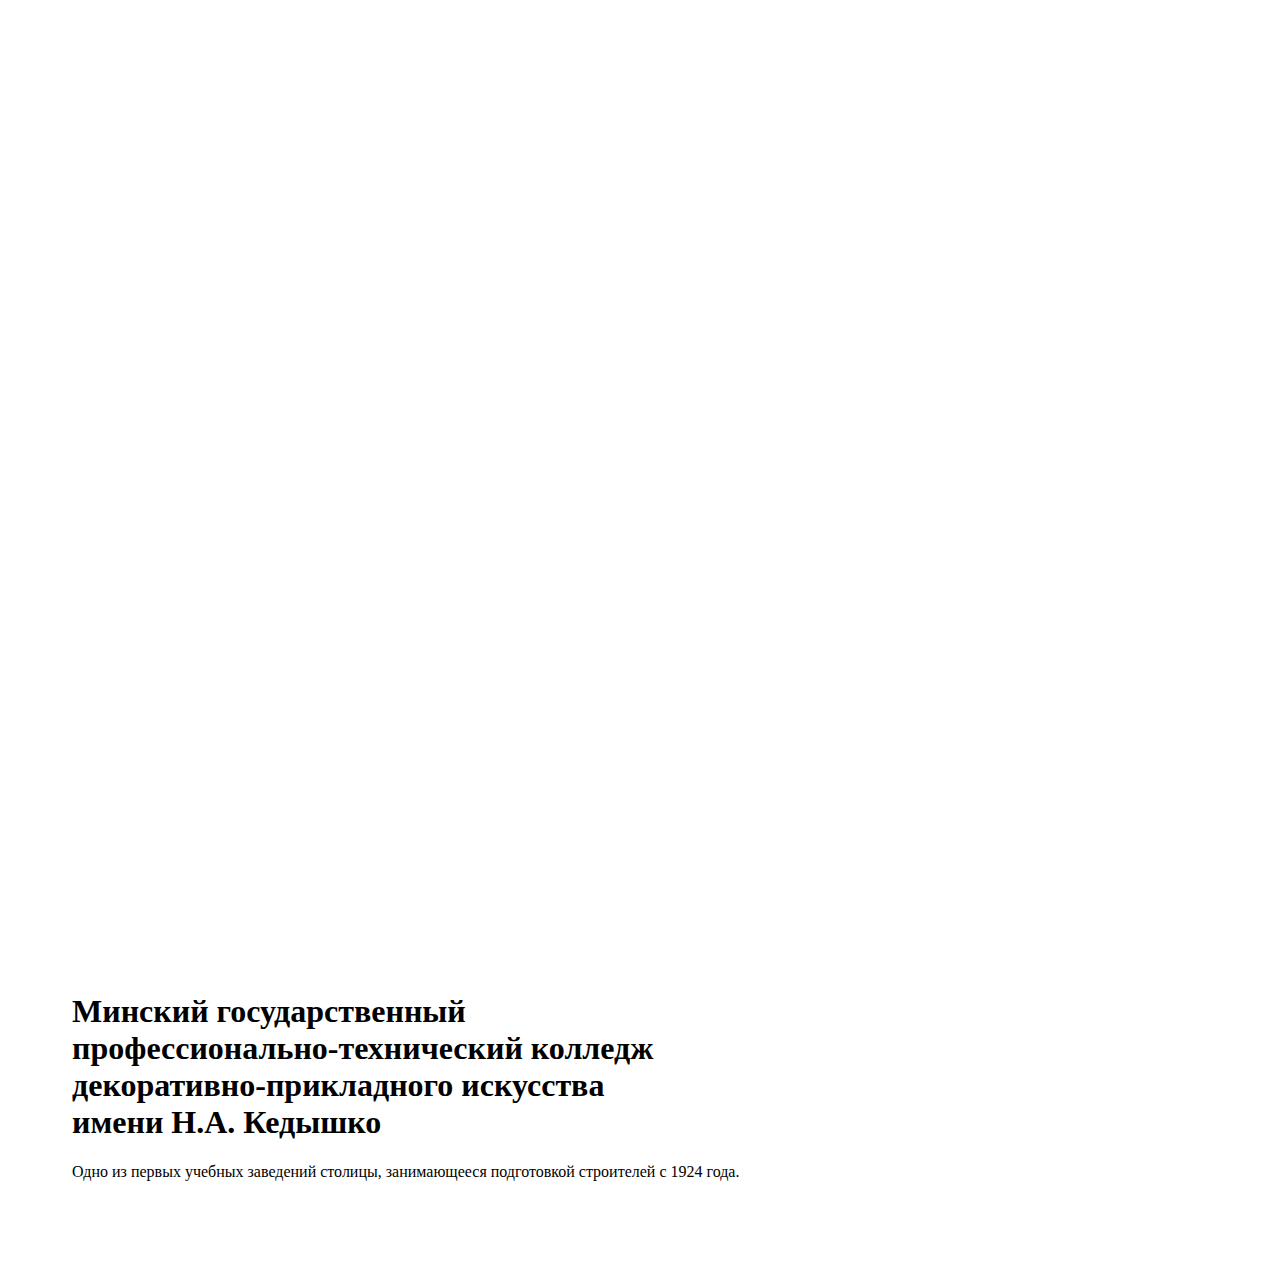
<file: hero/index.html>
<!DOCTYPE html>
<html lang="en">
  <head>
    <!-- Required meta tags -->
    <meta charset="utf-8" />
    <meta name="viewport" content="width=device-width, initial-scale=1" />

    <!-- Bootstrap CSS -->
    <link
      href="https://cdn.jsdelivr.net/npm/bootstrap@5.0.2/dist/css/bootstrap.min.css"
      rel="stylesheet"
      integrity="sha384-EVSTQN3/azprG1Anm3QDgpJLIm9Nao0Yz1ztcQTwFspd3yD65VohhpuuCOmLASjC"
      crossorigin="anonymous"
    />
    <link rel="stylesheet" href="style.css" />

    <title>Hello, world!</title>
  </head>
  <body>
    <section>
      <div class="container-fluid overflow-hidden p-0">
        <div class="row g-0">
          <div class="hero col-md-6 order-md-2 d-xxl-none"></div>
          <div
            class="col-6 col-md-12 order-md-1 my-auto text-center"
            style="padding: 5vw"
          >
            <div class="mb-3">
              <div>
                <h1>
                  Минский государственный <br />
                  профессионально-технический колледж <br />
                  декоративно-прикладного искусства <br />
                  имени Н.А. Кедышко
                </h1>
                <p class="lead">
                  Одно из первых учебных заведений столицы, занимающееся
                  подготовкой строителей с 1924 года.
                </p>
              </div>
            </div>
            <!-- /lc-block -->
          </div>
        </div>
      </div>
    </section>
    <script
      src="https://cdn.jsdelivr.net/npm/bootstrap@5.0.2/dist/js/bootstrap.min.js"
      integrity="sha384-cVKIPhGWiC2Al4u+LWgxfKTRIcfu0JTxR+EQDz/bgldoEyl4H0zUF0QKbrJ0EcQF"
      crossorigin="anonymous"
    ></script>
  </body>
</html>
</file>
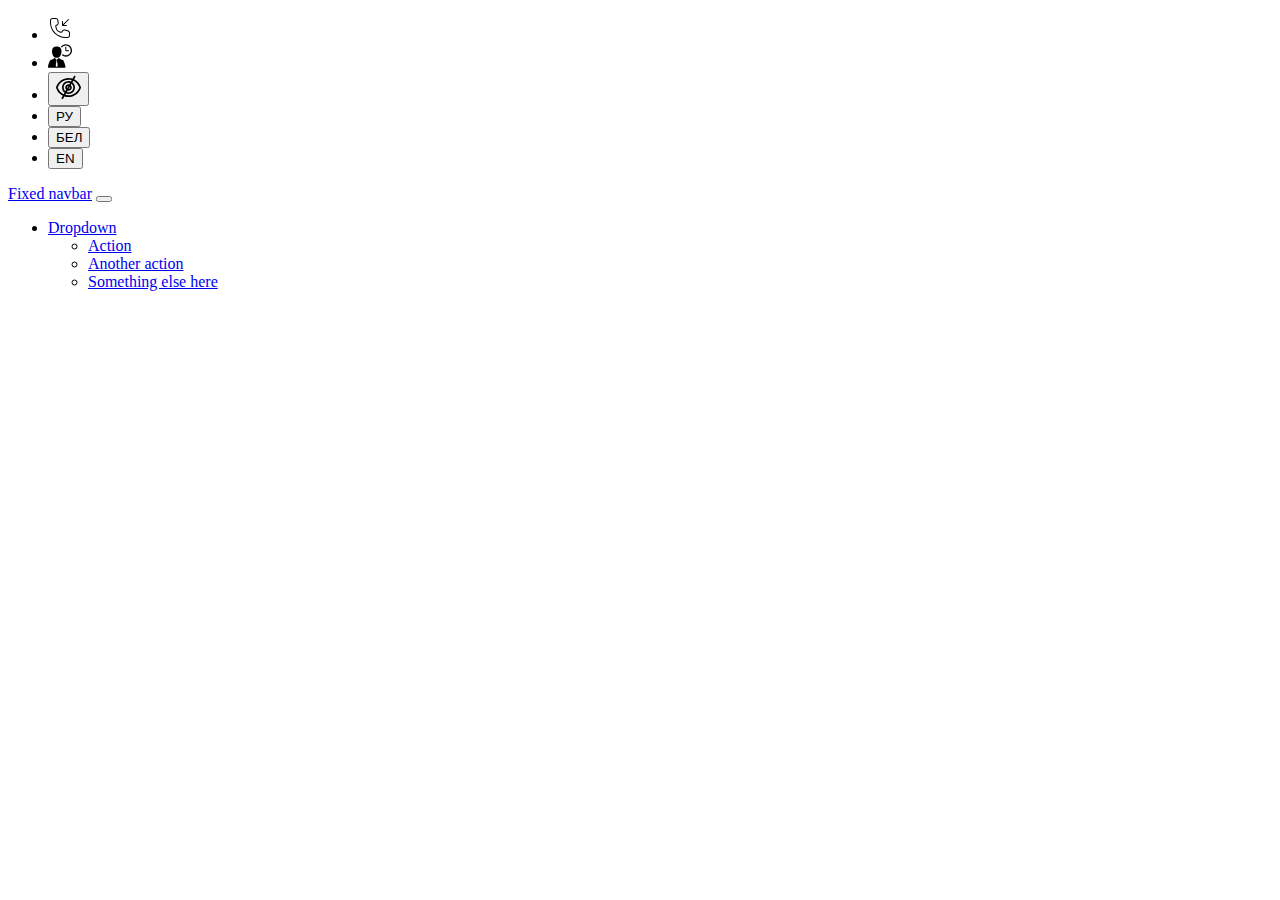
<file: nav/index.html>
<!DOCTYPE html>
<html lang="en">
  <head>
    <!-- Required meta tags -->
    <meta charset="utf-8" />
    <meta name="viewport" content="width=device-width, initial-scale=1" />

    <!-- Bootstrap CSS -->
    <link
      href="https://cdn.jsdelivr.net/npm/bootstrap@5.0.2/dist/css/bootstrap.min.css"
      rel="stylesheet"
      integrity="sha384-EVSTQN3/azprG1Anm3QDgpJLIm9Nao0Yz1ztcQTwFspd3yD65VohhpuuCOmLASjC"
      crossorigin="anonymous"
    />

    <title>Hello, world!</title>
  </head>
  <body>
    <nav class="py-3 navbar-dark position-fixed bottom-0 w-100 bg-dark">
      <div class="container d-flex justify-content-center">
        <ul class="d-flex align-items-center gap-1 mb-2 mb-md-0 list-unstyled">
          <li class="nav-item">
            <a class="btn bg-white" href="#"
              ><svg
                width="24px"
                height="24px"
                viewBox="0 0 24 24"
                xmlns="http://www.w3.org/2000/svg"
              >
                <path
                  d="M3,4.5 L3,6.50657781 C3,14.5147067 9.49187113,21.0065778 17.5,21.0065778 L19.5,21.0065778 C20.3284271,21.0065778 21,20.3350049 21,19.5065778 L21,16.9415184 C21,16.2958728 20.5868549,15.7226646 19.9743416,15.5184935 L16.7910868,14.4574086 C16.1493722,14.2435037 15.4438837,14.4855623 15.0686697,15.0483832 L14.3397029,16.1418335 C13.9644889,16.7046545 13.2590004,16.9467131 12.6172858,16.7328082 L11.0918861,16.2243416 C9.52761302,15.7029173 8.32743167,14.4342085 7.89358037,12.8434204 L7.26652359,10.5442122 C7.05705568,9.7761632 7.48408037,8.97826027 8.23932768,8.72651116 L8.84188612,8.52565835 C9.4722734,8.31552926 9.85610633,7.67801925 9.74686542,7.02257376 L9.28533671,4.25340152 C9.16478972,3.53011956 8.53900455,3 7.80574582,3 L4.5,3 C3.67157288,3 3,3.67157288 3,4.5 Z M15,8.29289322 L20.1464466,3.14644661 C20.3417088,2.95118446 20.6582912,2.95118446 20.8535534,3.14644661 C21.0488155,3.34170876 21.0488155,3.65829124 20.8535534,3.85355339 L15.7071068,9 L18.5,9 C18.7761424,9 19,9.22385763 19,9.5 C19,9.77614237 18.7761424,10 18.5,10 L14.5,10 C14.2238576,10 14,9.77614237 14,9.5 L14,5.5 C14,5.22385763 14.2238576,5 14.5,5 C14.7761424,5 15,5.22385763 15,5.5 L15,8.29289322 Z M2,4.5 C2,3.11928813 3.11928813,2 4.5,2 L7.80574582,2 C9.02784371,2 10.070819,2.88353261 10.2717306,4.08900253 L10.7332593,6.85817477 C10.9233967,7.99899864 10.2553231,9.10860523 9.15811388,9.47434165 L8.55555544,9.67519446 C8.30380634,9.75911083 8.16146478,10.0250785 8.23128742,10.2810948 L8.85834419,12.580303 C9.20422134,13.8485192 10.1610361,14.8599657 11.4081139,15.2756584 L12.9335135,15.7841249 C13.1474184,15.8554265 13.3825812,15.7747403 13.5076526,15.5871333 L14.2366194,14.493683 C14.861976,13.5556481 16.0377903,13.1522171 17.1073146,13.5087253 L20.2905694,14.5698102 C21.3114248,14.9100953 22,15.8654424 22,16.9415184 L22,19.5065778 C22,20.8872897 20.8807119,22.0065778 19.5,22.0065778 L17.5,22.0065778 C8.93958638,22.0065778 2,15.0669914 2,6.50657781 L2,4.5 Z"
                /></svg
            ></a>
          </li>
          <li class="nav-item">
            <a class="btn bg-white" href="#"
              ><svg
                xmlns="http://www.w3.org/2000/svg"
                xmlns:xlink="http://www.w3.org/1999/xlink"
                x="0px"
                y="0px"
                viewBox="0 0 463.983 463.983"
                style="enable-background: new 0 0 463.983 463.983"
                xml:space="preserve"
                height="24"
                width="24"
              >
                <g>
                  <g>
                    <path
                      d="M284.959,311.297l-50.575-23.285l-24.296-20.49l-38.858,38.652l16.755,112.015c0.059,0.39-0.04,0.788-0.272,1.105    l-17.725,24.259c-0.282,0.388-0.732,0.615-1.211,0.615s-0.929-0.229-1.211-0.615l-17.725-24.259    c-0.232-0.317-0.33-0.716-0.271-1.105l16.755-112.017l-38.858-38.649l-24.295,20.491l-50.575,23.283    c-7.484,3.07-14.754,7.694-18.578,15.85c0,0-54.972,130.881-25.156,130.881h319.831c29.816,0-25.155-130.881-25.155-130.881    C300.28,319.357,292.443,314.367,284.959,311.297z"
                    />
                    <path
                      d="M168.777,266.783c51.724,0,90.324-48.193,91.204-129.012c0.562-56.081-26.147-89.645-91.204-89.645    c-65.058,0-91.771,33.563-91.203,89.645C78.452,218.59,117.051,266.783,168.777,266.783z"
                    />
                    <path
                      d="M344.912,5.956c-38.256,0-72.351,18.14-94.149,46.264c2.255,1.847,4.412,3.796,6.457,5.861    c4.042,4.083,7.615,8.586,10.772,13.454c16.952-24.302,45.108-40.236,76.92-40.236c51.683,0,93.729,42.048,93.729,93.731    c0,51.682-42.047,93.729-93.729,93.729c-25.895,0-49.369-10.557-66.349-27.59c-2.261,9.307-5.128,18.104-8.587,26.321    c20.479,16.629,46.562,26.61,74.936,26.61c65.656,0,119.071-53.416,119.071-119.071C463.984,59.372,410.569,5.956,344.912,5.956z"
                    />
                    <path
                      d="M344.912,49.128c-5.249,0-9.504,4.254-9.504,9.504v69.692c0,5.248,4.255,9.503,9.504,9.503h55.247    c5.249,0,9.504-4.255,9.504-9.503c0-5.249-4.255-9.504-9.504-9.504h-45.744V58.632C354.415,53.382,350.16,49.128,344.912,49.128z"
                    />
                  </g>
                </g>
                <g></g>
                <g></g>
                <g></g>
                <g></g>
                <g></g>
                <g></g>
                <g></g>
                <g></g>
                <g></g>
                <g></g>
                <g></g>
                <g></g>
                <g></g>
                <g></g>
                <g></g></svg
            ></a>
          </li>
          <li class="nav-item">
            <button class="btn bg-white">
              <svg
                xmlns="http://www.w3.org/2000/svg"
                x="0px"
                y="0px"
                viewBox="0 0 512.002 512.002"
                style="enable-background: new 0 0 512.002 512.002"
                xml:space="preserve"
                xmlns:xlink="http://www.w3.org/1999/xlink"
                width="25"
                height="25"
              >
                <g>
                  <g>
                    <path
                      d="M511.275,251.005c-20.519-69.052-70.025-130.057-138.902-163.66l25.374-44.492c4.798-8.413,1.868-19.123-6.546-23.922    c-8.416-4.797-19.124-1.867-23.922,6.547l-27.676,48.53C196.787,26.86,43.351,107.56,0.727,251.005    c-0.969,3.26-0.969,6.731,0,9.99c20.519,69.052,70.025,130.057,138.902,163.66l-25.374,44.492    c-4.798,8.413-1.868,19.123,6.546,23.922c8.426,4.804,19.13,1.857,23.922-6.547l27.676-48.53    c142.816,47.148,296.252-33.551,338.875-176.998C512.244,257.736,512.244,254.265,511.275,251.005z M238.682,321.771    c43.232,11.393,85.331-21.431,85.331-65.77c0-18.607-7.509-35.891-20.212-48.416l15.183-26.623    c21.837,18.284,34.976,45.524,34.976,75.072c0,67.27-66.774,114.881-130.477,92.388L238.682,321.771z M254.606,223.047    l-27.645,48.474C215.462,250.096,230.488,224.066,254.606,223.047z M257.426,288.902l27.619-48.43    C296.486,261.901,281.522,287.87,257.426,288.902z M157.05,394.112C97.728,365.914,54.753,314.418,35.896,256.001    C74.147,137.502,200.398,69.292,321.812,105.203l-15.731,27.584c-87.086-35.499-183.113,28.783-183.113,123.249    c0,43.103,20.61,81.476,52.487,105.802L157.05,394.112z M158.043,256.035c0-68.948,68.218-114.397,130.455-92.418l-15.181,26.62    c-42.772-11.31-85.328,20.95-85.328,65.764c0,18.902,7.756,36.019,20.245,48.357l-15.195,26.644    C171.662,313.018,158.043,286.093,158.043,256.035z M190.189,406.799l15.704-27.536c87.379,35.66,183.141-29.142,183.141-123.228    c0-42.322-19.851-81.156-52.466-105.906l18.385-32.238c59.32,28.198,102.295,79.694,121.152,138.111    C437.856,374.499,311.603,442.709,190.189,406.799z"
                    />
                  </g>
                </g>
                <g></g>
                <g></g>
                <g></g>
                <g></g>
                <g></g>
                <g></g>
                <g></g>
                <g></g>
                <g></g>
                <g></g>
                <g></g>
                <g></g>
                <g></g>
                <g></g>
                <g></g>
              </svg>
            </button>
          </li>
          <li class="nav-item">
            <button class="btn bg-light" type="button">РУ</button>
          </li>
          <li class="nav-item">
            <button class="btn btn-light" type="button">БЕЛ</button>
          </li>
          <li class="nav-item">
            <button class="btn btn-light" type="button">EN</button>
          </li>
        </ul>
      </div>
    </nav>
    <nav class="navbar navbar-expand-xxl navbar-dark bg-dark">
      <div class="container">
        <a class="navbar-brand" href="#">Fixed navbar</a>
        <button
          class="navbar-toggler"
          type="button"
          data-bs-toggle="collapse"
          data-bs-target="#navbarCollapse"
          aria-controls="navbarCollapse"
          aria-expanded="false"
          aria-label="Toggle navigation"
        >
          <span class="navbar-toggler-icon"></span>
        </button>
        <div class="collapse navbar-collapse" id="navbarCollapse">
          <ul class="navbar-nav me-auto mb-2 mb-md-0">
            <li class="nav-item dropdown">
              <a
                class="nav-link dropdown-toggle text-white"
                href="#"
                id="dropdown07"
                data-bs-toggle="dropdown"
                aria-expanded="false"
                >Dropdown</a
              >
              <ul class="dropdown-menu" aria-labelledby="dropdown07">
                <li><a class="dropdown-item" href="#">Action</a></li>
                <li><a class="dropdown-item" href="#">Another action</a></li>
                <li>
                  <a class="dropdown-item" href="#">Something else here</a>
                </li>
              </ul>
            </li>
          </ul>
        </div>
      </div>
    </nav>
    <script
      src="https://cdn.jsdelivr.net/npm/bootstrap@5.0.2/dist/js/bootstrap.min.js"
      integrity="sha384-cVKIPhGWiC2Al4u+LWgxfKTRIcfu0JTxR+EQDz/bgldoEyl4H0zUF0QKbrJ0EcQF"
      crossorigin="anonymous"
    ></script>
  </body>
</html>
</file>
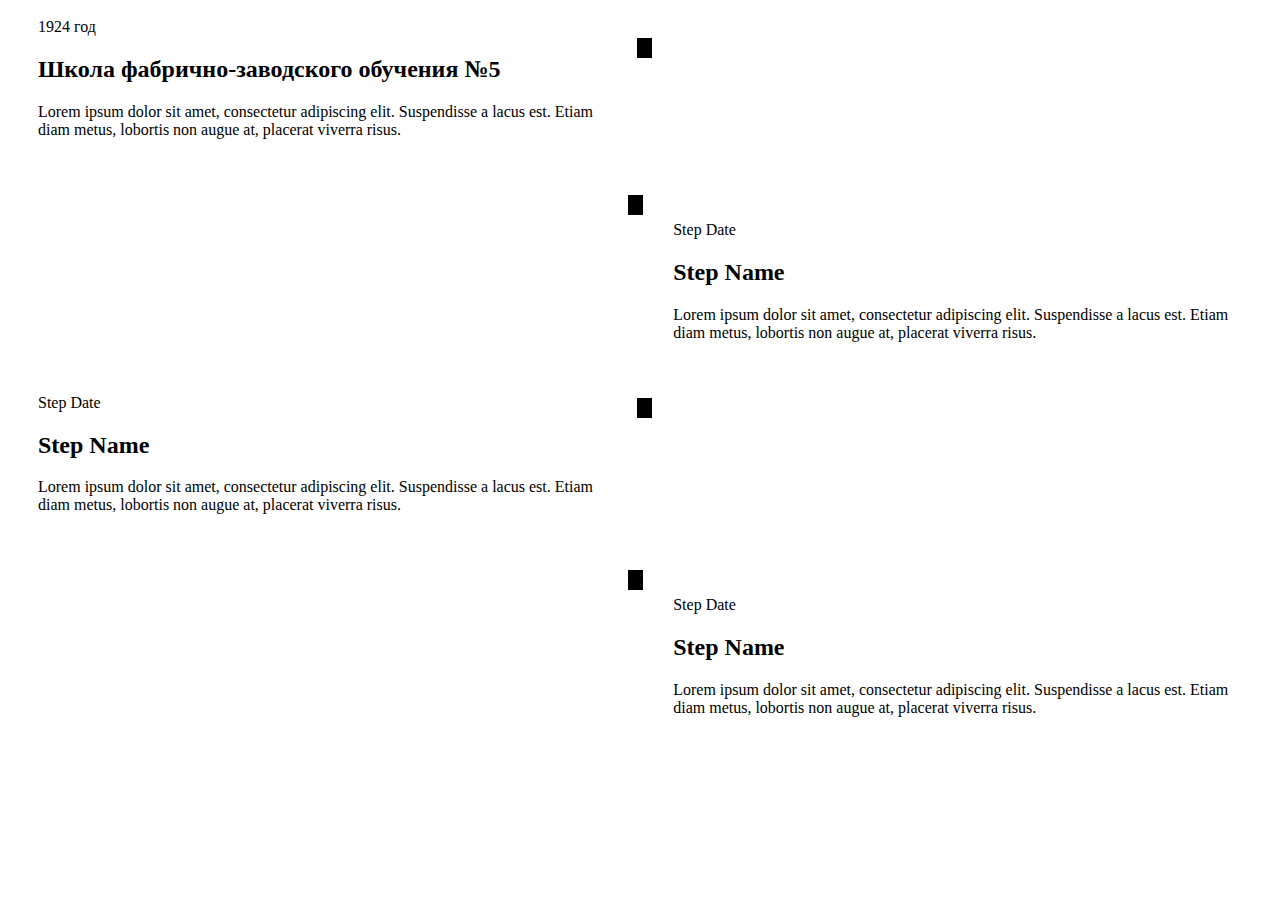
<file: timeline/index.html>
<!DOCTYPE html>
<html lang="en">
  <head>
    <!-- Required meta tags -->
    <meta charset="utf-8" />
    <meta name="viewport" content="width=device-width, initial-scale=1" />

    <!-- Bootstrap CSS -->
    <link
      href="https://cdn.jsdelivr.net/npm/bootstrap@5.0.2/dist/css/bootstrap.min.css"
      rel="stylesheet"
      integrity="sha384-EVSTQN3/azprG1Anm3QDgpJLIm9Nao0Yz1ztcQTwFspd3yD65VohhpuuCOmLASjC"
      crossorigin="anonymous"
    />
    <link rel="stylesheet" href="style.css" />
    <title>Hello, world!</title>
  </head>
  <body>
    <div class="container py-5 timeline position-relative">
      <div class="timeline-item w-100 mb-4 py-4 text-dark">
        <div class="timeline-img"></div>
        <div class="timeline-content">
          <time editable="inline" class="lead">1924 год</time>
          <h2 editable="inline" class="fw-bold">
            Школа фабрично-заводского обучения №5
          </h2>
          <div editable="rich">
            <p>
              Lorem ipsum dolor sit amet, consectetur adipiscing elit.
              Suspendisse a lacus est. Etiam diam metus, lobortis non augue at,
              placerat viverra risus.
            </p>
          </div>
        </div>
      </div>
      <div class="timeline-item w-100 mb-4 py-4 text-dark">
        <div class="timeline-img"></div>
        <div class="timeline-content">
          <p editable="inline" class="lead">Step Date</p>
          <h2 editable="inline" class="fw-bold rfs-12">Step Name</h2>
          <div editable="rich">
            <p>
              Lorem ipsum dolor sit amet, consectetur adipiscing elit.
              Suspendisse a lacus est. Etiam diam metus, lobortis non augue at,
              placerat viverra risus.
            </p>
          </div>
        </div>
      </div>
      <div class="timeline-item w-100 mb-4 py-4 text-dark">
        <div class="timeline-img"></div>
        <div class="timeline-content">
          <p editable="inline" class="lead">Step Date</p>
          <h2 editable="inline" class="fw-bold rfs-12">Step Name</h2>
          <div editable="rich">
            <p>
              Lorem ipsum dolor sit amet, consectetur adipiscing elit.
              Suspendisse a lacus est. Etiam diam metus, lobortis non augue at,
              placerat viverra risus.
            </p>
          </div>
        </div>
      </div>
      <div class="timeline-item w-100 mb-4 py-4 text-dark">
        <div class="timeline-img"></div>
        <div class="timeline-content">
          <p editable="inline" class="lead">Step Date</p>
          <h2 editable="inline" class="fw-bold rfs-12">Step Name</h2>
          <div editable="rich">
            <p>
              Lorem ipsum dolor sit amet, consectetur adipiscing elit.
              Suspendisse a lacus est. Etiam diam metus, lobortis non augue at,
              placerat viverra risus.
            </p>
          </div>
        </div>
      </div>
    </div>

    <script
      src="https://cdn.jsdelivr.net/npm/bootstrap@5.0.2/dist/js/bootstrap.min.js"
      integrity="sha384-cVKIPhGWiC2Al4u+LWgxfKTRIcfu0JTxR+EQDz/bgldoEyl4H0zUF0QKbrJ0EcQF"
      crossorigin="anonymous"
    ></script>
  </body>
</html>
</file>
<file: footer/style.css>
.thick-3 {
  background: linear-gradient(#fff 0 0) 0% calc(-3px - 100%) / var(--d, 0%) 200%
    no-repeat;
  transition: 0.3s, background-size 0.3s 0.3s;
}

.telegram,
.instagram,
.youtube {
  transition: transform 0.3s ease-in-out;
}

@media (any-hover: hover) {
  .thick-3:hover {
    --d: 100%;
    background-position: 50% 0%;
    color: #000 !important;
    transition: 0.3s, background-position 0.3s 0.3s, color 0.3s 0.3s;
  }

  .telegram:hover,
  .instagram:hover,
  .youtube:hover {
    transform: scale(1.5);
    transition: transform 0.3s ease-in-out;
  }
}
</file>
<file: hero/style.css>
.hero {
  min-height: 100vh;
  background-size: cover;
  background-position: center;
  background-image: url("https://images.unsplash.com/photo-1539302730708-a9ccbdd8332b?ixlib=rb-1.2.1&ixid=MnwxMjA3fDB8MHxwaG90by1wYWdlfHx8fGVufDB8fHx8&auto=format&fit=crop&w=1000&q=80");
}
</file>
<file: timeline/style.css>
.timeline:before {
  content: "";
  background: var(--bs-secondary);
  width: 5px;
  height: 95%;
  position: absolute;
  left: 50%;
  transform: translateX(-50%);
}
.timeline-item:nth-child(even) .timeline-content {
  float: right;
  padding: 40px 30px 10px 30px;
}
.timeline-item:nth-child(even) .timeline-content .date {
  right: auto;
  left: 0;
}
.timeline-item:nth-child(even) .timeline-content::after {
  content: "";
  position: absolute;
  border-style: solid;
  width: 0;
  height: 0;
  top: 30px;
  left: -15px;
  border-width: 10px 15px 10px 0;
  border-color: transparent var(--bs-light) transparent transparent;
}
.timeline-item::after {
  content: "";
  display: block;
  clear: both;
}
.timeline-content {
  position: relative;
  width: 45%;
  padding: 10px 30px;
  border-radius: 4px;
  background: var(--bs-light);
}
.timeline-content::after {
  content: "";
  position: absolute;
  border-style: solid;
  width: 0;
  height: 0;
  top: 30px;
  right: -15px;
  border-width: 10px 0 10px 15px;
  border-color: transparent transparent transparent var(--bs-light);
}
.timeline-img {
  width: 30px;
  height: 30px;
  background: var(--bs-secondary);
  border-radius: 50%;
  position: absolute;
  left: 50%;
  margin-top: 25px;
  margin-left: -15px;
}
@media screen and (max-width: 768px) {
  .timeline::before {
    left: 50px;
  }
  .timeline .timeline-img {
    left: 50px;
  }
  .timeline .timeline-content {
    max-width: 100%;
    width: auto;
    margin-left: 70px;
  }
  .timeline .timeline-item:nth-child(even) .timeline-content {
    float: none;
  }
  .timeline .timeline-item:nth-child(odd) .timeline-content::after {
    content: "";
    position: absolute;
    border-style: solid;
    width: 0;
    height: 0;
    top: 30px;
    left: -15px;
    border-width: 10px 15px 10px 0;
    border-color: transparent #f5f5f5 transparent transparent;
  }
}
</file>
